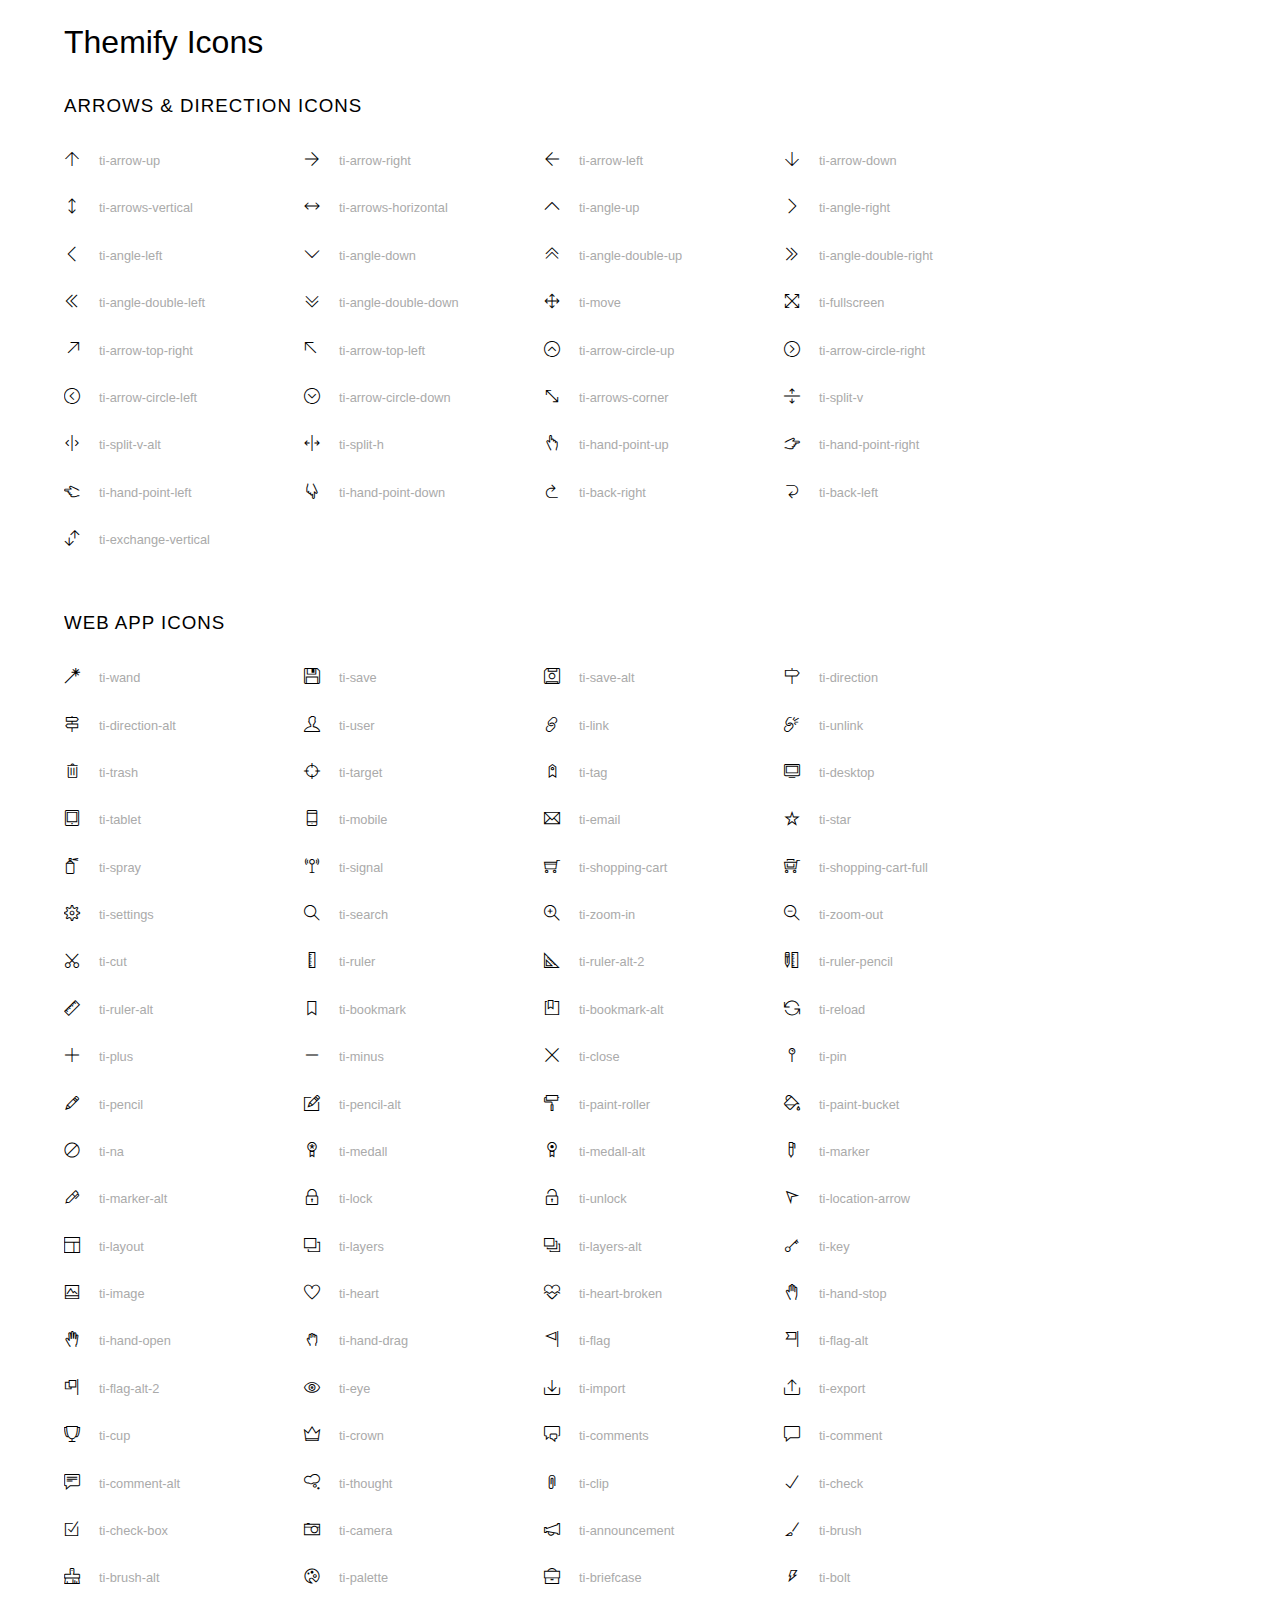
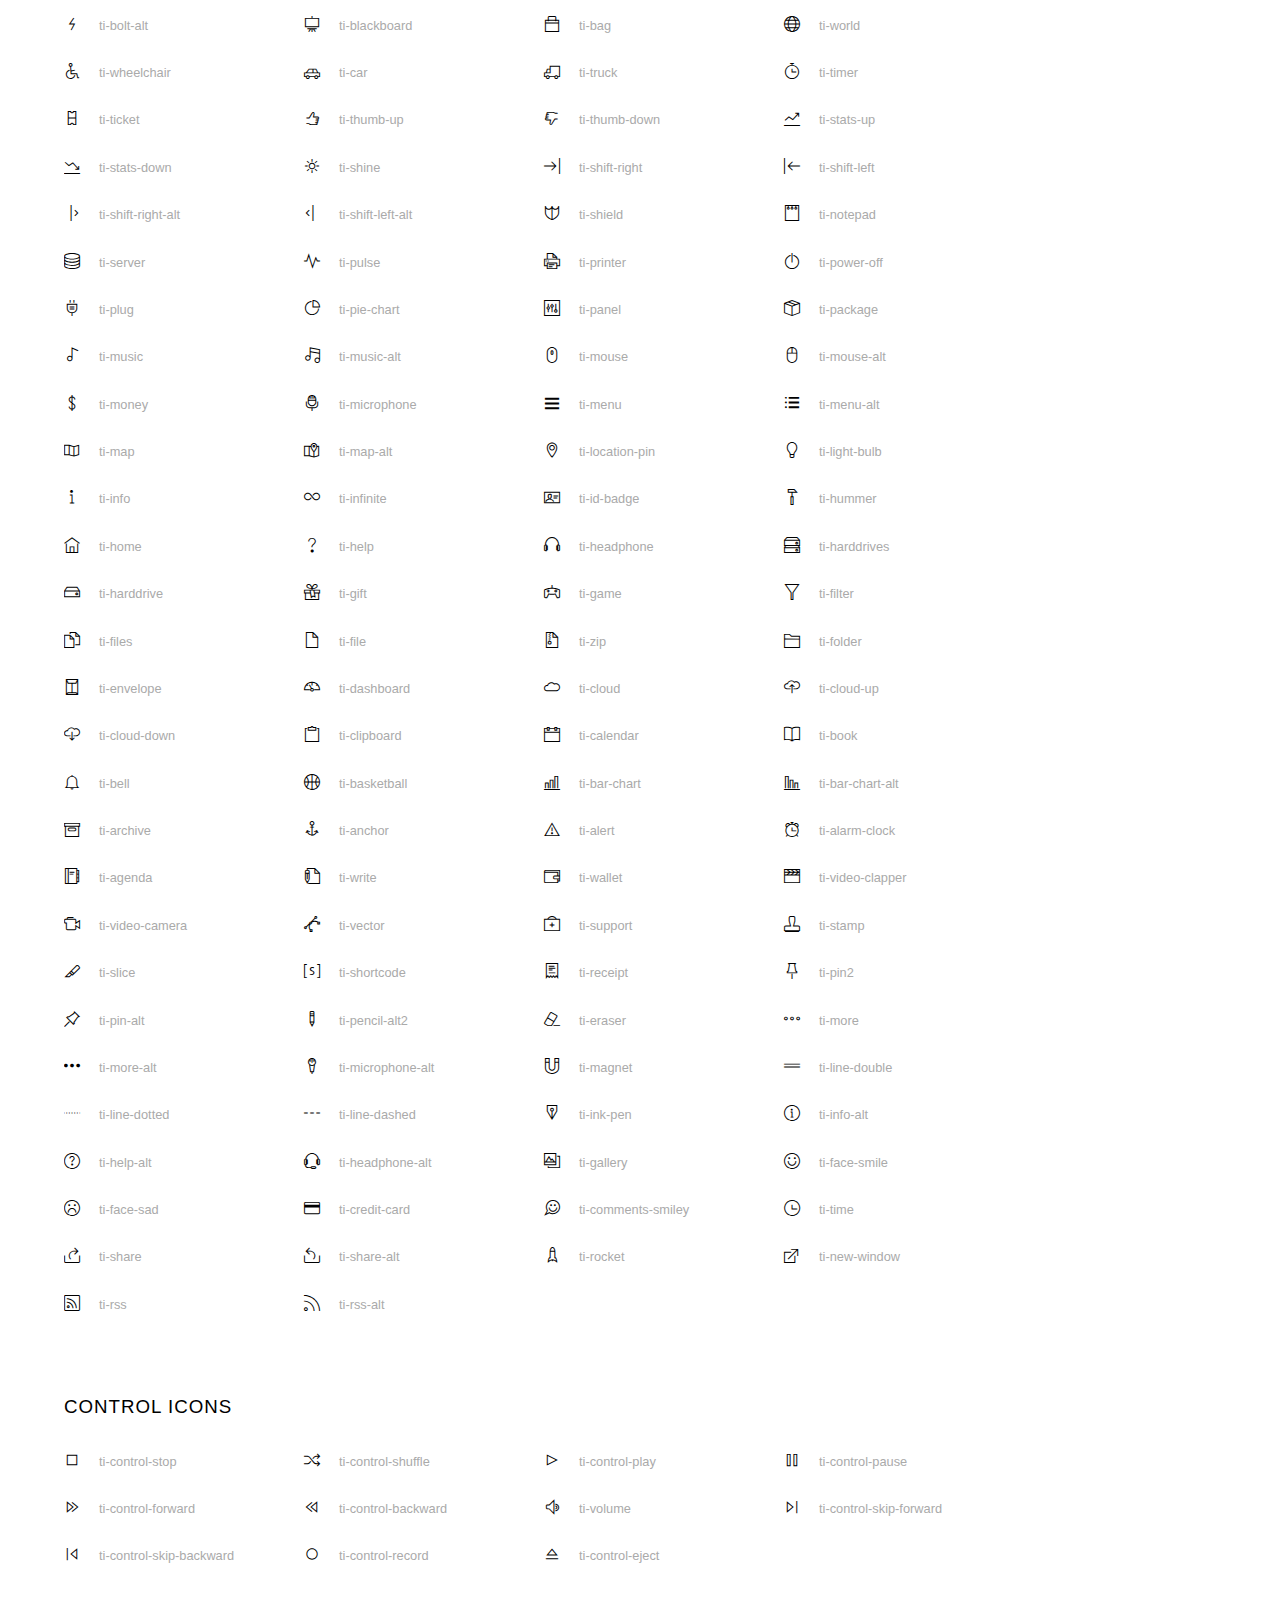
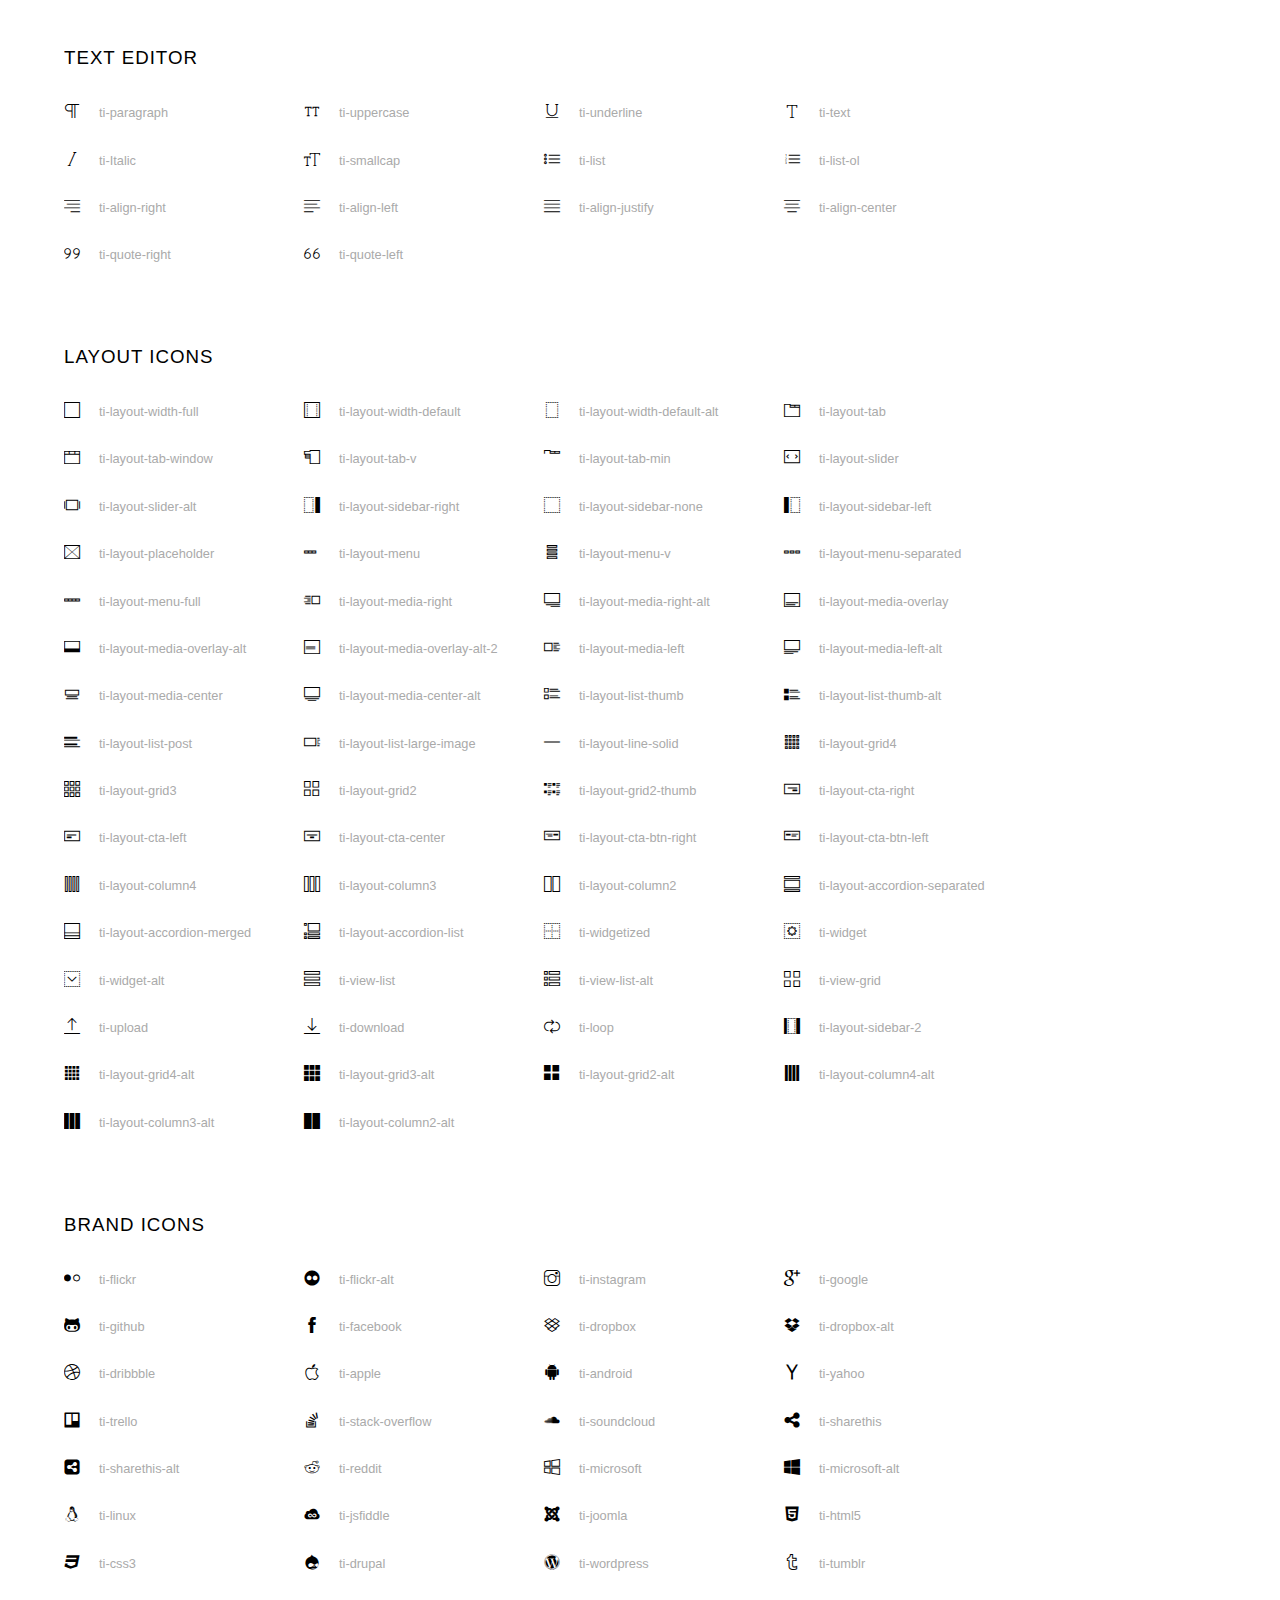
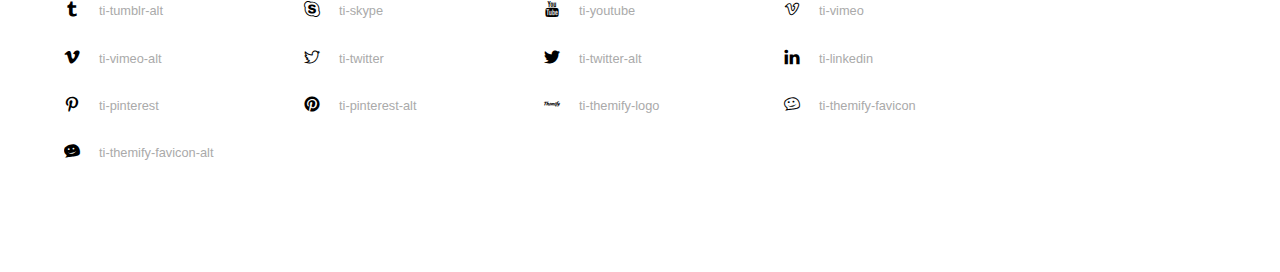
<file: Lab01/assets/themify-icons/index.html>
<!doctype html>
<html>
<head>
	<meta charset="utf-8">
	<title>Themify Icon Font</title>
	<meta name="viewport" content="width=device-width">
	<link rel="stylesheet" href="demo-files/demo.css">
	<link rel="stylesheet" href="themify-icons.css">
	<!--[if lt IE 8]><!-->
	<link rel="stylesheet" href="ie7/ie7.css">
	<!--<![endif]-->
</head>
<body>
	<h1>Themify Icons</h1>

	<div class="icon-section">

		<div class="icon-section">
			<h3>Arrows &amp; Direction Icons </h3>

			<div class="icon-container">
				<span class="ti-arrow-up"></span><span class="icon-name"> ti-arrow-up</span>
			</div>
			<div class="icon-container">
				<span class="ti-arrow-right"></span><span class="icon-name"> ti-arrow-right</span>
			</div>
			<div class="icon-container">
				<span class="ti-arrow-left"></span><span class="icon-name"> ti-arrow-left</span>
			</div>
			<div class="icon-container">
				<span class="ti-arrow-down"></span><span class="icon-name"> ti-arrow-down</span>
			</div>
			<div class="icon-container">
				<span class="ti-arrows-vertical"></span><span class="icon-name"> ti-arrows-vertical</span>
			</div>
			<div class="icon-container">
				<span class="ti-arrows-horizontal"></span><span class="icon-name"> ti-arrows-horizontal</span>
			</div>
			<div class="icon-container">
				<span class="ti-angle-up"></span><span class="icon-name"> ti-angle-up</span>
			</div>
			<div class="icon-container">
				<span class="ti-angle-right"></span><span class="icon-name"> ti-angle-right</span>
			</div>
			<div class="icon-container">
				<span class="ti-angle-left"></span><span class="icon-name"> ti-angle-left</span>
			</div>
			<div class="icon-container">
				<span class="ti-angle-down"></span><span class="icon-name"> ti-angle-down</span>
			</div>	
			<div class="icon-container">
				<span class="ti-angle-double-up"></span><span class="icon-name"> ti-angle-double-up</span>
			</div>
			<div class="icon-container">
				<span class="ti-angle-double-right"></span><span class="icon-name"> ti-angle-double-right</span>
			</div>
			<div class="icon-container">
				<span class="ti-angle-double-left"></span><span class="icon-name"> ti-angle-double-left</span>
			</div>
			<div class="icon-container">
				<span class="ti-angle-double-down"></span><span class="icon-name"> ti-angle-double-down</span>
			</div>					
			<div class="icon-container">
				<span class="ti-move"></span><span class="icon-name"> ti-move</span>
			</div>
			<div class="icon-container">
				<span class="ti-fullscreen"></span><span class="icon-name"> ti-fullscreen</span>
			</div>
			<div class="icon-container">
				<span class="ti-arrow-top-right"></span><span class="icon-name"> ti-arrow-top-right</span>
			</div>
			<div class="icon-container">
				<span class="ti-arrow-top-left"></span><span class="icon-name"> ti-arrow-top-left</span>
			</div>
			<div class="icon-container">
				<span class="ti-arrow-circle-up"></span><span class="icon-name"> ti-arrow-circle-up</span>
			</div>
			<div class="icon-container">
				<span class="ti-arrow-circle-right"></span><span class="icon-name"> ti-arrow-circle-right</span>
			</div>
			<div class="icon-container">
				<span class="ti-arrow-circle-left"></span><span class="icon-name"> ti-arrow-circle-left</span>
			</div>
			<div class="icon-container">
				<span class="ti-arrow-circle-down"></span><span class="icon-name"> ti-arrow-circle-down</span>
			</div>
			<div class="icon-container">
				<span class="ti-arrows-corner"></span><span class="icon-name"> ti-arrows-corner</span>
			</div>
			<div class="icon-container">
				<span class="ti-split-v"></span><span class="icon-name"> ti-split-v</span>
			</div>

			<div class="icon-container">
				<span class="ti-split-v-alt"></span><span class="icon-name"> ti-split-v-alt</span>
			</div>
			<div class="icon-container">
				<span class="ti-split-h"></span><span class="icon-name"> ti-split-h</span>
			</div>
			<div class="icon-container">
				<span class="ti-hand-point-up"></span><span class="icon-name"> ti-hand-point-up</span>
			</div>
			<div class="icon-container">
				<span class="ti-hand-point-right"></span><span class="icon-name"> ti-hand-point-right</span>
			</div>
			<div class="icon-container">
				<span class="ti-hand-point-left"></span><span class="icon-name"> ti-hand-point-left</span>
			</div>
			<div class="icon-container">
				<span class="ti-hand-point-down"></span><span class="icon-name"> ti-hand-point-down</span>
			</div>
			<div class="icon-container">
				<span class="ti-back-right"></span><span class="icon-name"> ti-back-right</span>
			</div>
			<div class="icon-container">
				<span class="ti-back-left"></span><span class="icon-name"> ti-back-left</span>
			</div>
			<div class="icon-container">
				<span class="ti-exchange-vertical"></span><span class="icon-name"> ti-exchange-vertical</span>
			</div>

		</div> <!-- Arrows Icons -->



		<h3>Web App Icons</h3>
		
		<div class="icon-section">

			<div class="icon-container">
				<span class="ti-wand"></span><span class="icon-name"> ti-wand</span>
			</div>
			<div class="icon-container">
				<span class="ti-save"></span><span class="icon-name"> ti-save</span>
			</div>
			<div class="icon-container">
				<span class="ti-save-alt"></span><span class="icon-name"> ti-save-alt</span>
			</div>

			<div class="icon-container">
				<span class="ti-direction"></span><span class="icon-name"> ti-direction</span>
			</div>
			<div class="icon-container">
				<span class="ti-direction-alt"></span><span class="icon-name"> ti-direction-alt</span>
			</div>
			<div class="icon-container">
				<span class="ti-user"></span><span class="icon-name"> ti-user</span>
			</div>
			<div class="icon-container">
				<span class="ti-link"></span><span class="icon-name"> ti-link</span>
			</div>
			<div class="icon-container">
				<span class="ti-unlink"></span><span class="icon-name"> ti-unlink</span>
			</div>
			<div class="icon-container">
				<span class="ti-trash"></span><span class="icon-name"> ti-trash</span>
			</div>
			<div class="icon-container">
				<span class="ti-target"></span><span class="icon-name"> ti-target</span>
			</div>
			<div class="icon-container">
				<span class="ti-tag"></span><span class="icon-name"> ti-tag</span>
			</div>
			<div class="icon-container">
				<span class="ti-desktop"></span><span class="icon-name"> ti-desktop</span>
			</div>
			<div class="icon-container">
				<span class="ti-tablet"></span><span class="icon-name"> ti-tablet</span>
			</div>
			<div class="icon-container">
				<span class="ti-mobile"></span><span class="icon-name"> ti-mobile</span>
			</div>
			<div class="icon-container">
				<span class="ti-email"></span><span class="icon-name"> ti-email</span>
			</div>	
			<div class="icon-container">
				<span class="ti-star"></span><span class="icon-name"> ti-star</span>
			</div>
			<div class="icon-container">
				<span class="ti-spray"></span><span class="icon-name"> ti-spray</span>
			</div>
			<div class="icon-container">
				<span class="ti-signal"></span><span class="icon-name"> ti-signal</span>
			</div>
			<div class="icon-container">
				<span class="ti-shopping-cart"></span><span class="icon-name"> ti-shopping-cart</span>
			</div>
			<div class="icon-container">
				<span class="ti-shopping-cart-full"></span><span class="icon-name"> ti-shopping-cart-full</span>
			</div>
			<div class="icon-container">
				<span class="ti-settings"></span><span class="icon-name"> ti-settings</span>
			</div>
			<div class="icon-container">
				<span class="ti-search"></span><span class="icon-name"> ti-search</span>
			</div>
			<div class="icon-container">
				<span class="ti-zoom-in"></span><span class="icon-name"> ti-zoom-in</span>
			</div>
			<div class="icon-container">
				<span class="ti-zoom-out"></span><span class="icon-name"> ti-zoom-out</span>
			</div>
			<div class="icon-container">
				<span class="ti-cut"></span><span class="icon-name"> ti-cut</span>
			</div>
			<div class="icon-container">
				<span class="ti-ruler"></span><span class="icon-name"> ti-ruler</span>
			</div>
			<div class="icon-container">
				<span class="ti-ruler-alt-2"></span><span class="icon-name"> ti-ruler-alt-2</span>
			</div>			
			<div class="icon-container">
				<span class="ti-ruler-pencil"></span><span class="icon-name"> ti-ruler-pencil</span>
			</div>
			<div class="icon-container">
				<span class="ti-ruler-alt"></span><span class="icon-name"> ti-ruler-alt</span>
			</div>
			<div class="icon-container">
				<span class="ti-bookmark"></span><span class="icon-name"> ti-bookmark</span>
			</div>
			<div class="icon-container">
				<span class="ti-bookmark-alt"></span><span class="icon-name"> ti-bookmark-alt</span>
			</div>
			<div class="icon-container">
				<span class="ti-reload"></span><span class="icon-name"> ti-reload</span>
			</div>
			<div class="icon-container">
				<span class="ti-plus"></span><span class="icon-name"> ti-plus</span>
			</div>
			<div class="icon-container">
				<span class="ti-minus"></span><span class="icon-name"> ti-minus</span>
			</div>
			<div class="icon-container">
				<span class="ti-close"></span><span class="icon-name"> ti-close</span>
			</div>			
			<div class="icon-container">
				<span class="ti-pin"></span><span class="icon-name"> ti-pin</span>
			</div>
			<div class="icon-container">
				<span class="ti-pencil"></span><span class="icon-name"> ti-pencil</span>
			</div>
					
		  	<div class="icon-container">
				<span class="ti-pencil-alt"></span><span class="icon-name"> ti-pencil-alt</span>
			</div>
			<div class="icon-container">
				<span class="ti-paint-roller"></span><span class="icon-name"> ti-paint-roller</span>
			</div>
			<div class="icon-container">
				<span class="ti-paint-bucket"></span><span class="icon-name"> ti-paint-bucket</span>
			</div>
			<div class="icon-container">
				<span class="ti-na"></span><span class="icon-name"> ti-na</span>
			</div>
			<div class="icon-container">
				<span class="ti-medall"></span><span class="icon-name"> ti-medall</span>
			</div>
			<div class="icon-container">
				<span class="ti-medall-alt"></span><span class="icon-name"> ti-medall-alt</span>
			</div>
			<div class="icon-container">
				<span class="ti-marker"></span><span class="icon-name"> ti-marker</span>
			</div>
			<div class="icon-container">
				<span class="ti-marker-alt"></span><span class="icon-name"> ti-marker-alt</span>
			</div>

			<div class="icon-container">
				<span class="ti-lock"></span><span class="icon-name"> ti-lock</span>
			</div>
			<div class="icon-container">
				<span class="ti-unlock"></span><span class="icon-name"> ti-unlock</span>
			</div>
			<div class="icon-container">
				<span class="ti-location-arrow"></span><span class="icon-name"> ti-location-arrow</span>
			</div>
			<div class="icon-container">
				<span class="ti-layout"></span><span class="icon-name"> ti-layout</span>
			</div>
			<div class="icon-container">
				<span class="ti-layers"></span><span class="icon-name"> ti-layers</span>
			</div>
			<div class="icon-container">
				<span class="ti-layers-alt"></span><span class="icon-name"> ti-layers-alt</span>
			</div>
			<div class="icon-container">
				<span class="ti-key"></span><span class="icon-name"> ti-key</span>
			</div>
			<div class="icon-container">
				<span class="ti-image"></span><span class="icon-name"> ti-image</span>
			</div>
			<div class="icon-container">
				<span class="ti-heart"></span><span class="icon-name"> ti-heart</span>
			</div>
			<div class="icon-container">
				<span class="ti-heart-broken"></span><span class="icon-name"> ti-heart-broken</span>
			</div>
			<div class="icon-container">
				<span class="ti-hand-stop"></span><span class="icon-name"> ti-hand-stop</span>
			</div>
			<div class="icon-container">
				<span class="ti-hand-open"></span><span class="icon-name"> ti-hand-open</span>
			</div>
			<div class="icon-container">
				<span class="ti-hand-drag"></span><span class="icon-name"> ti-hand-drag</span>
			</div>
			<div class="icon-container">
				<span class="ti-flag"></span><span class="icon-name"> ti-flag</span>
			</div>
			<div class="icon-container">
				<span class="ti-flag-alt"></span><span class="icon-name"> ti-flag-alt</span>
			</div>
			<div class="icon-container">
				<span class="ti-flag-alt-2"></span><span class="icon-name"> ti-flag-alt-2</span>
			</div>
			<div class="icon-container">
				<span class="ti-eye"></span><span class="icon-name"> ti-eye</span>
			</div>
			<div class="icon-container">
				<span class="ti-import"></span><span class="icon-name"> ti-import</span>
			</div>			
			<div class="icon-container">
				<span class="ti-export"></span><span class="icon-name"> ti-export</span>
			</div>
			<div class="icon-container">
				<span class="ti-cup"></span><span class="icon-name"> ti-cup</span>
			</div>
			<div class="icon-container">
				<span class="ti-crown"></span><span class="icon-name"> ti-crown</span>
			</div>
			<div class="icon-container">
				<span class="ti-comments"></span><span class="icon-name"> ti-comments</span>
			</div>
			<div class="icon-container">
				<span class="ti-comment"></span><span class="icon-name"> ti-comment</span>
			</div>
			<div class="icon-container">
				<span class="ti-comment-alt"></span><span class="icon-name"> ti-comment-alt</span>
			</div>
			<div class="icon-container">
				<span class="ti-thought"></span><span class="icon-name"> ti-thought</span>
			</div>			
			<div class="icon-container">
				<span class="ti-clip"></span><span class="icon-name"> ti-clip</span>
			</div>

			<div class="icon-container">
				<span class="ti-check"></span><span class="icon-name"> ti-check</span>
			</div>
			<div class="icon-container">
				<span class="ti-check-box"></span><span class="icon-name"> ti-check-box</span>
			</div>
			<div class="icon-container">
				<span class="ti-camera"></span><span class="icon-name"> ti-camera</span>
			</div>
			<div class="icon-container">
				<span class="ti-announcement"></span><span class="icon-name"> ti-announcement</span>
			</div>
			<div class="icon-container">
				<span class="ti-brush"></span><span class="icon-name"> ti-brush</span>
			</div>
			<div class="icon-container">
				<span class="ti-brush-alt"></span><span class="icon-name"> ti-brush-alt</span>
			</div>
			<div class="icon-container">
				<span class="ti-palette"></span><span class="icon-name"> ti-palette</span>
			</div>			
			<div class="icon-container">
				<span class="ti-briefcase"></span><span class="icon-name"> ti-briefcase</span>
			</div>
			<div class="icon-container">
				<span class="ti-bolt"></span><span class="icon-name"> ti-bolt</span>
			</div>
			<div class="icon-container">
				<span class="ti-bolt-alt"></span><span class="icon-name"> ti-bolt-alt</span>
			</div>
			<div class="icon-container">
				<span class="ti-blackboard"></span><span class="icon-name"> ti-blackboard</span>
			</div>
			<div class="icon-container">
				<span class="ti-bag"></span><span class="icon-name"> ti-bag</span>
			</div>
			<div class="icon-container">
				<span class="ti-world"></span><span class="icon-name"> ti-world</span>
			</div>
			<div class="icon-container">
				<span class="ti-wheelchair"></span><span class="icon-name"> ti-wheelchair</span>
			</div>
			<div class="icon-container">
				<span class="ti-car"></span><span class="icon-name"> ti-car</span>
			</div>
			<div class="icon-container">
				<span class="ti-truck"></span><span class="icon-name"> ti-truck</span>
			</div>
			<div class="icon-container">
				<span class="ti-timer"></span><span class="icon-name"> ti-timer</span>
			</div>
			<div class="icon-container">
				<span class="ti-ticket"></span><span class="icon-name"> ti-ticket</span>
			</div>
			<div class="icon-container">
				<span class="ti-thumb-up"></span><span class="icon-name"> ti-thumb-up</span>
			</div>
			<div class="icon-container">
				<span class="ti-thumb-down"></span><span class="icon-name"> ti-thumb-down</span>
			</div>

			<div class="icon-container">
				<span class="ti-stats-up"></span><span class="icon-name"> ti-stats-up</span>
			</div>
			<div class="icon-container">
				<span class="ti-stats-down"></span><span class="icon-name"> ti-stats-down</span>
			</div>
			<div class="icon-container">
				<span class="ti-shine"></span><span class="icon-name"> ti-shine</span>
			</div>
			<div class="icon-container">
				<span class="ti-shift-right"></span><span class="icon-name"> ti-shift-right</span>
			</div>
			<div class="icon-container">
				<span class="ti-shift-left"></span><span class="icon-name"> ti-shift-left</span>
			</div>

			<div class="icon-container">
				<span class="ti-shift-right-alt"></span><span class="icon-name"> ti-shift-right-alt</span>
			</div>
			<div class="icon-container">
				<span class="ti-shift-left-alt"></span><span class="icon-name"> ti-shift-left-alt</span>
			</div>
			<div class="icon-container">
				<span class="ti-shield"></span><span class="icon-name"> ti-shield</span>
			</div>
			<div class="icon-container">
				<span class="ti-notepad"></span><span class="icon-name"> ti-notepad</span>
			</div>
			<div class="icon-container">
				<span class="ti-server"></span><span class="icon-name"> ti-server</span>
			</div>

			<div class="icon-container">
				<span class="ti-pulse"></span><span class="icon-name"> ti-pulse</span>
			</div>
			<div class="icon-container">
				<span class="ti-printer"></span><span class="icon-name"> ti-printer</span>
			</div>
			<div class="icon-container">
				<span class="ti-power-off"></span><span class="icon-name"> ti-power-off</span>
			</div>
			<div class="icon-container">
				<span class="ti-plug"></span><span class="icon-name"> ti-plug</span>
			</div>
			<div class="icon-container">
				<span class="ti-pie-chart"></span><span class="icon-name"> ti-pie-chart</span>
			</div>

			<div class="icon-container">
				<span class="ti-panel"></span><span class="icon-name"> ti-panel</span>
			</div>
			<div class="icon-container">
				<span class="ti-package"></span><span class="icon-name"> ti-package</span>
			</div>
			<div class="icon-container">
				<span class="ti-music"></span><span class="icon-name"> ti-music</span>
			</div>
			<div class="icon-container">
				<span class="ti-music-alt"></span><span class="icon-name"> ti-music-alt</span>
			</div>
			<div class="icon-container">
				<span class="ti-mouse"></span><span class="icon-name"> ti-mouse</span>
			</div>
			<div class="icon-container">
				<span class="ti-mouse-alt"></span><span class="icon-name"> ti-mouse-alt</span>
			</div>
			<div class="icon-container">
				<span class="ti-money"></span><span class="icon-name"> ti-money</span>
			</div>
			<div class="icon-container">
				<span class="ti-microphone"></span><span class="icon-name"> ti-microphone</span>
			</div>
			<div class="icon-container">
				<span class="ti-menu"></span><span class="icon-name"> ti-menu</span>
			</div>
			<div class="icon-container">
				<span class="ti-menu-alt"></span><span class="icon-name"> ti-menu-alt</span>
			</div>
			<div class="icon-container">
				<span class="ti-map"></span><span class="icon-name"> ti-map</span>
			</div>
			<div class="icon-container">
				<span class="ti-map-alt"></span><span class="icon-name"> ti-map-alt</span>
			</div>

			<div class="icon-container">
				<span class="ti-location-pin"></span><span class="icon-name"> ti-location-pin</span>
			</div>

			<div class="icon-container">
				<span class="ti-light-bulb"></span><span class="icon-name"> ti-light-bulb</span>
			</div>
			<div class="icon-container">
				<span class="ti-info"></span><span class="icon-name"> ti-info</span>
			</div>
			<div class="icon-container">
				<span class="ti-infinite"></span><span class="icon-name"> ti-infinite</span>
			</div>
			<div class="icon-container">
				<span class="ti-id-badge"></span><span class="icon-name"> ti-id-badge</span>
			</div>
			<div class="icon-container">
				<span class="ti-hummer"></span><span class="icon-name"> ti-hummer</span>
			</div>
			<div class="icon-container">
				<span class="ti-home"></span><span class="icon-name"> ti-home</span>
			</div>
			<div class="icon-container">
				<span class="ti-help"></span><span class="icon-name"> ti-help</span>
			</div>
			<div class="icon-container">
				<span class="ti-headphone"></span><span class="icon-name"> ti-headphone</span>
			</div>
			<div class="icon-container">
				<span class="ti-harddrives"></span><span class="icon-name"> ti-harddrives</span>
			</div>
			<div class="icon-container">
				<span class="ti-harddrive"></span><span class="icon-name"> ti-harddrive</span>
			</div>
			<div class="icon-container">
				<span class="ti-gift"></span><span class="icon-name"> ti-gift</span>
			</div>
			<div class="icon-container">
				<span class="ti-game"></span><span class="icon-name"> ti-game</span>
			</div>
			<div class="icon-container">
				<span class="ti-filter"></span><span class="icon-name"> ti-filter</span>
			</div>
			<div class="icon-container">
				<span class="ti-files"></span><span class="icon-name"> ti-files</span>
			</div>
			<div class="icon-container">
				<span class="ti-file"></span><span class="icon-name"> ti-file</span>
			</div>
			<div class="icon-container">
				<span class="ti-zip"></span><span class="icon-name"> ti-zip</span>
			</div>
			<div class="icon-container">
				<span class="ti-folder"></span><span class="icon-name"> ti-folder</span>
			</div>			
			<div class="icon-container">
				<span class="ti-envelope"></span><span class="icon-name"> ti-envelope</span>
			</div>


			<div class="icon-container">
				<span class="ti-dashboard"></span><span class="icon-name"> ti-dashboard</span>
			</div>
			<div class="icon-container">
				<span class="ti-cloud"></span><span class="icon-name"> ti-cloud</span>
			</div>
			<div class="icon-container">
				<span class="ti-cloud-up"></span><span class="icon-name"> ti-cloud-up</span>
			</div>
			<div class="icon-container">
				<span class="ti-cloud-down"></span><span class="icon-name"> ti-cloud-down</span>
			</div>
			<div class="icon-container">
				<span class="ti-clipboard"></span><span class="icon-name"> ti-clipboard</span>
			</div>
			<div class="icon-container">
				<span class="ti-calendar"></span><span class="icon-name"> ti-calendar</span>
			</div>
			<div class="icon-container">
				<span class="ti-book"></span><span class="icon-name"> ti-book</span>
			</div>
			<div class="icon-container">
				<span class="ti-bell"></span><span class="icon-name"> ti-bell</span>
			</div>
			<div class="icon-container">
				<span class="ti-basketball"></span><span class="icon-name"> ti-basketball</span>
			</div>
			<div class="icon-container">
				<span class="ti-bar-chart"></span><span class="icon-name"> ti-bar-chart</span>
			</div>
			<div class="icon-container">
				<span class="ti-bar-chart-alt"></span><span class="icon-name"> ti-bar-chart-alt</span>
			</div>


			<div class="icon-container">
				<span class="ti-archive"></span><span class="icon-name"> ti-archive</span>
			</div>
			<div class="icon-container">
				<span class="ti-anchor"></span><span class="icon-name"> ti-anchor</span>
			</div>

			<div class="icon-container">
				<span class="ti-alert"></span><span class="icon-name"> ti-alert</span>
			</div>
			<div class="icon-container">
				<span class="ti-alarm-clock"></span><span class="icon-name"> ti-alarm-clock</span>
			</div>
			<div class="icon-container">
				<span class="ti-agenda"></span><span class="icon-name"> ti-agenda</span>
			</div>
			<div class="icon-container">
				<span class="ti-write"></span><span class="icon-name"> ti-write</span>
			</div>

			<div class="icon-container">
				<span class="ti-wallet"></span><span class="icon-name"> ti-wallet</span>
			</div>
			<div class="icon-container">
				<span class="ti-video-clapper"></span><span class="icon-name"> ti-video-clapper</span>
			</div>
			<div class="icon-container">
				<span class="ti-video-camera"></span><span class="icon-name"> ti-video-camera</span>
			</div>
			<div class="icon-container">
				<span class="ti-vector"></span><span class="icon-name"> ti-vector</span>
			</div>

			<div class="icon-container">
				<span class="ti-support"></span><span class="icon-name"> ti-support</span>
			</div>
			<div class="icon-container">
				<span class="ti-stamp"></span><span class="icon-name"> ti-stamp</span>
			</div>
			<div class="icon-container">
				<span class="ti-slice"></span><span class="icon-name"> ti-slice</span>
			</div>
			<div class="icon-container">
				<span class="ti-shortcode"></span><span class="icon-name"> ti-shortcode</span>
			</div>
			<div class="icon-container">
				<span class="ti-receipt"></span><span class="icon-name"> ti-receipt</span>
			</div>
			<div class="icon-container">
				<span class="ti-pin2"></span><span class="icon-name"> ti-pin2</span>
			</div>
			<div class="icon-container">
				<span class="ti-pin-alt"></span><span class="icon-name"> ti-pin-alt</span>
			</div>
			<div class="icon-container">
				<span class="ti-pencil-alt2"></span><span class="icon-name"> ti-pencil-alt2</span>
			</div>
			<div class="icon-container">
				<span class="ti-eraser"></span><span class="icon-name"> ti-eraser</span>
			</div>			
			<div class="icon-container">
				<span class="ti-more"></span><span class="icon-name"> ti-more</span>
			</div>
			<div class="icon-container">
				<span class="ti-more-alt"></span><span class="icon-name"> ti-more-alt</span>
			</div>
			<div class="icon-container">
				<span class="ti-microphone-alt"></span><span class="icon-name"> ti-microphone-alt</span>
			</div>
			<div class="icon-container">
				<span class="ti-magnet"></span><span class="icon-name"> ti-magnet</span>
			</div>
			<div class="icon-container">
				<span class="ti-line-double"></span><span class="icon-name"> ti-line-double</span>
			</div>
			<div class="icon-container">
				<span class="ti-line-dotted"></span><span class="icon-name"> ti-line-dotted</span>
			</div>
			<div class="icon-container">
				<span class="ti-line-dashed"></span><span class="icon-name"> ti-line-dashed</span>
			</div>

			<div class="icon-container">
				<span class="ti-ink-pen"></span><span class="icon-name"> ti-ink-pen</span>
			</div>
			<div class="icon-container">
				<span class="ti-info-alt"></span><span class="icon-name"> ti-info-alt</span>
			</div>
			<div class="icon-container">
				<span class="ti-help-alt"></span><span class="icon-name"> ti-help-alt</span>
			</div>
			<div class="icon-container">
				<span class="ti-headphone-alt"></span><span class="icon-name"> ti-headphone-alt</span>
			</div>

			<div class="icon-container">
				<span class="ti-gallery"></span><span class="icon-name"> ti-gallery</span>
			</div>
			<div class="icon-container">
				<span class="ti-face-smile"></span><span class="icon-name"> ti-face-smile</span>
			</div>
			<div class="icon-container">
				<span class="ti-face-sad"></span><span class="icon-name"> ti-face-sad</span>
			</div>
			<div class="icon-container">
				<span class="ti-credit-card"></span><span class="icon-name"> ti-credit-card</span>
			</div>
			<div class="icon-container">
				<span class="ti-comments-smiley"></span><span class="icon-name"> ti-comments-smiley</span>
			</div>
			<div class="icon-container">
				<span class="ti-time"></span><span class="icon-name"> ti-time</span>
			</div>
			<div class="icon-container">
				<span class="ti-share"></span><span class="icon-name"> ti-share</span>
			</div>
			<div class="icon-container">
				<span class="ti-share-alt"></span><span class="icon-name"> ti-share-alt</span>
			</div>
			<div class="icon-container">
				<span class="ti-rocket"></span><span class="icon-name"> ti-rocket</span>
			</div>

			<div class="icon-container">
				<span class="ti-new-window"></span><span class="icon-name"> ti-new-window</span>
			</div>

			<div class="icon-container">
				<span class="ti-rss"></span><span class="icon-name"> ti-rss</span>
			</div>

			<div class="icon-container">
				<span class="ti-rss-alt"></span><span class="icon-name"> ti-rss-alt</span>
			</div>
			
		</div><!-- Web App Icons -->


		<div class="icon-section">
			<h3>Control Icons</h3>
			<div class="icon-container">
				<span class="ti-control-stop"></span><span class="icon-name"> ti-control-stop</span>
			</div>
			<div class="icon-container">
				<span class="ti-control-shuffle"></span><span class="icon-name"> ti-control-shuffle</span>
			</div>
			<div class="icon-container">
				<span class="ti-control-play"></span><span class="icon-name"> ti-control-play</span>
			</div>
			<div class="icon-container">
				<span class="ti-control-pause"></span><span class="icon-name"> ti-control-pause</span>
			</div>
			<div class="icon-container">
				<span class="ti-control-forward"></span><span class="icon-name"> ti-control-forward</span>
			</div>
			<div class="icon-container">
				<span class="ti-control-backward"></span><span class="icon-name"> ti-control-backward</span>
			</div>	
			<div class="icon-container">
				<span class="ti-volume"></span><span class="icon-name"> ti-volume</span>
			</div>
			<div class="icon-container">
				<span class="ti-control-skip-forward"></span><span class="icon-name"> ti-control-skip-forward</span>
			</div>
			<div class="icon-container">
				<span class="ti-control-skip-backward"></span><span class="icon-name"> ti-control-skip-backward</span>
			</div>
			<div class="icon-container">
				<span class="ti-control-record"></span><span class="icon-name"> ti-control-record</span>
			</div>
			<div class="icon-container">
				<span class="ti-control-eject"></span><span class="icon-name"> ti-control-eject</span>
			</div>			
		</div> <!-- Control Icons -->


		<div class="icon-section">
			<h3>Text Editor</h3>

			<div class="icon-container">
				<span class="ti-paragraph"></span><span class="icon-name"> ti-paragraph</span>
			</div>
			<div class="icon-container">
				<span class="ti-uppercase"></span><span class="icon-name"> ti-uppercase</span>
			</div>

			<div class="icon-container">
				<span class="ti-underline"></span><span class="icon-name"> ti-underline</span>
			</div>
			<div class="icon-container">
				<span class="ti-text"></span><span class="icon-name"> ti-text</span>
			</div>
			<div class="icon-container">
				<span class="ti-Italic"></span><span class="icon-name"> ti-Italic</span>
			</div>
			<div class="icon-container">
				<span class="ti-smallcap"></span><span class="icon-name"> ti-smallcap</span>
			</div>
			<div class="icon-container">
				<span class="ti-list"></span><span class="icon-name"> ti-list</span>
			</div>
			<div class="icon-container">
				<span class="ti-list-ol"></span><span class="icon-name"> ti-list-ol</span>
			</div>
			<div class="icon-container">
				<span class="ti-align-right"></span><span class="icon-name"> ti-align-right</span>
			</div>
			<div class="icon-container">
				<span class="ti-align-left"></span><span class="icon-name"> ti-align-left</span>
			</div>
			<div class="icon-container">
				<span class="ti-align-justify"></span><span class="icon-name"> ti-align-justify</span>
			</div>
			<div class="icon-container">
				<span class="ti-align-center"></span><span class="icon-name"> ti-align-center</span>
			</div>
			<div class="icon-container">
				<span class="ti-quote-right"></span><span class="icon-name"> ti-quote-right</span>
			</div>
			<div class="icon-container">
				<span class="ti-quote-left"></span><span class="icon-name"> ti-quote-left</span>
			</div>

		</div> <!-- Text Editor -->



		<div class="icon-section">
			<h3>Layout Icons</h3>
			<div class="icon-container">
				<span class="ti-layout-width-full"></span><span class="icon-name"> ti-layout-width-full</span>
			</div>
			<div class="icon-container">
				<span class="ti-layout-width-default"></span><span class="icon-name"> ti-layout-width-default</span>
			</div>
			<div class="icon-container">
				<span class="ti-layout-width-default-alt"></span><span class="icon-name"> ti-layout-width-default-alt</span>
			</div>
			<div class="icon-container">
				<span class="ti-layout-tab"></span><span class="icon-name"> ti-layout-tab</span>
			</div>
			<div class="icon-container">
				<span class="ti-layout-tab-window"></span><span class="icon-name"> ti-layout-tab-window</span>
			</div>
			<div class="icon-container">
				<span class="ti-layout-tab-v"></span><span class="icon-name"> ti-layout-tab-v</span>
			</div>
			<div class="icon-container">
				<span class="ti-layout-tab-min"></span><span class="icon-name"> ti-layout-tab-min</span>
			</div>
			<div class="icon-container">
				<span class="ti-layout-slider"></span><span class="icon-name"> ti-layout-slider</span>
			</div>
			<div class="icon-container">
				<span class="ti-layout-slider-alt"></span><span class="icon-name"> ti-layout-slider-alt</span>
			</div>
			<div class="icon-container">
				<span class="ti-layout-sidebar-right"></span><span class="icon-name"> ti-layout-sidebar-right</span>
			</div>
			<div class="icon-container">
				<span class="ti-layout-sidebar-none"></span><span class="icon-name"> ti-layout-sidebar-none</span>
			</div>
			<div class="icon-container">
				<span class="ti-layout-sidebar-left"></span><span class="icon-name"> ti-layout-sidebar-left</span>
			</div>
			<div class="icon-container">
				<span class="ti-layout-placeholder"></span><span class="icon-name"> ti-layout-placeholder</span>
			</div>
			<div class="icon-container">
				<span class="ti-layout-menu"></span><span class="icon-name"> ti-layout-menu</span>
			</div>
			<div class="icon-container">
				<span class="ti-layout-menu-v"></span><span class="icon-name"> ti-layout-menu-v</span>
			</div>
			<div class="icon-container">
				<span class="ti-layout-menu-separated"></span><span class="icon-name"> ti-layout-menu-separated</span>
			</div>
			<div class="icon-container">
				<span class="ti-layout-menu-full"></span><span class="icon-name"> ti-layout-menu-full</span>
			</div>
			<div class="icon-container">
				<span class="ti-layout-media-right"></span><span class="icon-name"> ti-layout-media-right</span>
			</div>
			<div class="icon-container">
				<span class="ti-layout-media-right-alt"></span><span class="icon-name"> ti-layout-media-right-alt</span>
			</div>
			<div class="icon-container">
				<span class="ti-layout-media-overlay"></span><span class="icon-name"> ti-layout-media-overlay</span>
			</div>
			<div class="icon-container">
				<span class="ti-layout-media-overlay-alt"></span><span class="icon-name"> ti-layout-media-overlay-alt</span>
			</div>
			<div class="icon-container">
				<span class="ti-layout-media-overlay-alt-2"></span><span class="icon-name"> ti-layout-media-overlay-alt-2</span>
			</div>
			<div class="icon-container">
				<span class="ti-layout-media-left"></span><span class="icon-name"> ti-layout-media-left</span>
			</div>
			<div class="icon-container">
				<span class="ti-layout-media-left-alt"></span><span class="icon-name"> ti-layout-media-left-alt</span>
			</div>
			<div class="icon-container">
				<span class="ti-layout-media-center"></span><span class="icon-name"> ti-layout-media-center</span>
			</div>
			<div class="icon-container">
				<span class="ti-layout-media-center-alt"></span><span class="icon-name"> ti-layout-media-center-alt</span>
			</div>
			<div class="icon-container">
				<span class="ti-layout-list-thumb"></span><span class="icon-name"> ti-layout-list-thumb</span>
			</div>
			<div class="icon-container">
				<span class="ti-layout-list-thumb-alt"></span><span class="icon-name"> ti-layout-list-thumb-alt</span>
			</div>
			<div class="icon-container">
				<span class="ti-layout-list-post"></span><span class="icon-name"> ti-layout-list-post</span>
			</div>
			<div class="icon-container">
				<span class="ti-layout-list-large-image"></span><span class="icon-name"> ti-layout-list-large-image</span>
			</div>
			<div class="icon-container">
				<span class="ti-layout-line-solid"></span><span class="icon-name"> ti-layout-line-solid</span>
			</div>
			<div class="icon-container">
				<span class="ti-layout-grid4"></span><span class="icon-name"> ti-layout-grid4</span>
			</div>
			<div class="icon-container">
				<span class="ti-layout-grid3"></span><span class="icon-name"> ti-layout-grid3</span>
			</div>
			<div class="icon-container">
				<span class="ti-layout-grid2"></span><span class="icon-name"> ti-layout-grid2</span>
			</div>
			<div class="icon-container">
				<span class="ti-layout-grid2-thumb"></span><span class="icon-name"> ti-layout-grid2-thumb</span>
			</div>
			<div class="icon-container">
				<span class="ti-layout-cta-right"></span><span class="icon-name"> ti-layout-cta-right</span>
			</div>
			<div class="icon-container">
				<span class="ti-layout-cta-left"></span><span class="icon-name"> ti-layout-cta-left</span>
			</div>
			<div class="icon-container">
				<span class="ti-layout-cta-center"></span><span class="icon-name"> ti-layout-cta-center</span>
			</div>
			<div class="icon-container">
				<span class="ti-layout-cta-btn-right"></span><span class="icon-name"> ti-layout-cta-btn-right</span>
			</div>
			<div class="icon-container">
				<span class="ti-layout-cta-btn-left"></span><span class="icon-name"> ti-layout-cta-btn-left</span>
			</div>
			<div class="icon-container">
				<span class="ti-layout-column4"></span><span class="icon-name"> ti-layout-column4</span>
			</div>
			<div class="icon-container">
				<span class="ti-layout-column3"></span><span class="icon-name"> ti-layout-column3</span>
			</div>
			<div class="icon-container">
				<span class="ti-layout-column2"></span><span class="icon-name"> ti-layout-column2</span>
			</div>
			<div class="icon-container">
				<span class="ti-layout-accordion-separated"></span><span class="icon-name"> ti-layout-accordion-separated</span>
			</div>
			<div class="icon-container">
				<span class="ti-layout-accordion-merged"></span><span class="icon-name"> ti-layout-accordion-merged</span>
			</div>
			<div class="icon-container">
				<span class="ti-layout-accordion-list"></span><span class="icon-name"> ti-layout-accordion-list</span>
			</div>
			<div class="icon-container">
				<span class="ti-widgetized"></span><span class="icon-name"> ti-widgetized</span>
			</div>
			<div class="icon-container">
				<span class="ti-widget"></span><span class="icon-name"> ti-widget</span>
			</div>
			<div class="icon-container">
				<span class="ti-widget-alt"></span><span class="icon-name"> ti-widget-alt</span>
			</div>
			<div class="icon-container">
				<span class="ti-view-list"></span><span class="icon-name"> ti-view-list</span>
			</div>
			<div class="icon-container">
				<span class="ti-view-list-alt"></span><span class="icon-name"> ti-view-list-alt</span>
			</div>
			<div class="icon-container">
				<span class="ti-view-grid"></span><span class="icon-name"> ti-view-grid</span>
			</div>
			<div class="icon-container">
				<span class="ti-upload"></span><span class="icon-name"> ti-upload</span>
			</div>
			<div class="icon-container">
				<span class="ti-download"></span><span class="icon-name"> ti-download</span>
			</div>	
			<div class="icon-container">
				<span class="ti-loop"></span><span class="icon-name"> ti-loop</span>
			</div>
			<div class="icon-container">
				<span class="ti-layout-sidebar-2"></span><span class="icon-name"> ti-layout-sidebar-2</span>
			</div>
			<div class="icon-container">
				<span class="ti-layout-grid4-alt"></span><span class="icon-name"> ti-layout-grid4-alt</span>
			</div>
			<div class="icon-container">
				<span class="ti-layout-grid3-alt"></span><span class="icon-name"> ti-layout-grid3-alt</span>
			</div>
			<div class="icon-container">
				<span class="ti-layout-grid2-alt"></span><span class="icon-name"> ti-layout-grid2-alt</span>
			</div>
			<div class="icon-container">
				<span class="ti-layout-column4-alt"></span><span class="icon-name"> ti-layout-column4-alt</span>
			</div>
			<div class="icon-container">
				<span class="ti-layout-column3-alt"></span><span class="icon-name"> ti-layout-column3-alt</span>
			</div>
			<div class="icon-container">
				<span class="ti-layout-column2-alt"></span><span class="icon-name"> ti-layout-column2-alt</span>
			</div>		


		</div> <!-- Layout Icons -->


		<div class="icon-section">
			<h3>Brand Icons</h3>

			<div class="icon-container">
				<span class="ti-flickr"></span><span class="icon-name"> ti-flickr</span>
			</div>
			<div class="icon-container">
				<span class="ti-flickr-alt"></span><span class="icon-name"> ti-flickr-alt</span>
			</div>			
			<div class="icon-container">
				<span class="ti-instagram"></span><span class="icon-name"> ti-instagram</span>
			</div>
			<div class="icon-container">
				<span class="ti-google"></span><span class="icon-name"> ti-google</span>
			</div>
			<div class="icon-container">
				<span class="ti-github"></span><span class="icon-name"> ti-github</span>
			</div>

			<div class="icon-container">
				<span class="ti-facebook"></span><span class="icon-name"> ti-facebook</span>
			</div>
			<div class="icon-container">
				<span class="ti-dropbox"></span><span class="icon-name"> ti-dropbox</span>
			</div>
			<div class="icon-container">
				<span class="ti-dropbox-alt"></span><span class="icon-name"> ti-dropbox-alt</span>
			</div>
			<div class="icon-container">
				<span class="ti-dribbble"></span><span class="icon-name"> ti-dribbble</span>
			</div>
			<div class="icon-container">
				<span class="ti-apple"></span><span class="icon-name"> ti-apple</span>
			</div>
			<div class="icon-container">
				<span class="ti-android"></span><span class="icon-name"> ti-android</span>
			</div>
			<div class="icon-container">
				<span class="ti-yahoo"></span><span class="icon-name"> ti-yahoo</span>
			</div>
			<div class="icon-container">
				<span class="ti-trello"></span><span class="icon-name"> ti-trello</span>
			</div>
			<div class="icon-container">
				<span class="ti-stack-overflow"></span><span class="icon-name"> ti-stack-overflow</span>
			</div>
			<div class="icon-container">
				<span class="ti-soundcloud"></span><span class="icon-name"> ti-soundcloud</span>
			</div>
			<div class="icon-container">
				<span class="ti-sharethis"></span><span class="icon-name"> ti-sharethis</span>
			</div>
			<div class="icon-container">
				<span class="ti-sharethis-alt"></span><span class="icon-name"> ti-sharethis-alt</span>
			</div>
			<div class="icon-container">
				<span class="ti-reddit"></span><span class="icon-name"> ti-reddit</span>
			</div>

			<div class="icon-container">
				<span class="ti-microsoft"></span><span class="icon-name"> ti-microsoft</span>
			</div>
			<div class="icon-container">
				<span class="ti-microsoft-alt"></span><span class="icon-name"> ti-microsoft-alt</span>
			</div>
			<div class="icon-container">
				<span class="ti-linux"></span><span class="icon-name"> ti-linux</span>
			</div>
			<div class="icon-container">
				<span class="ti-jsfiddle"></span><span class="icon-name"> ti-jsfiddle</span>
			</div>
			<div class="icon-container">
				<span class="ti-joomla"></span><span class="icon-name"> ti-joomla</span>
			</div>
			<div class="icon-container">
				<span class="ti-html5"></span><span class="icon-name"> ti-html5</span>
			</div>
			<div class="icon-container">
				<span class="ti-css3"></span><span class="icon-name"> ti-css3</span>
			</div>	
			<div class="icon-container">
				<span class="ti-drupal"></span><span class="icon-name"> ti-drupal</span>
			</div>
			<div class="icon-container">
				<span class="ti-wordpress"></span><span class="icon-name"> ti-wordpress</span>
			</div>		
			<div class="icon-container">
				<span class="ti-tumblr"></span><span class="icon-name"> ti-tumblr</span>
			</div>
			<div class="icon-container">
				<span class="ti-tumblr-alt"></span><span class="icon-name"> ti-tumblr-alt</span>
			</div>
			<div class="icon-container">
				<span class="ti-skype"></span><span class="icon-name"> ti-skype</span>
			</div>
			<div class="icon-container">
				<span class="ti-youtube"></span><span class="icon-name"> ti-youtube</span>
			</div>
			<div class="icon-container">
				<span class="ti-vimeo"></span><span class="icon-name"> ti-vimeo</span>
			</div>
			<div class="icon-container">
				<span class="ti-vimeo-alt"></span><span class="icon-name"> ti-vimeo-alt</span>
			</div>			
			<div class="icon-container">
				<span class="ti-twitter"></span><span class="icon-name"> ti-twitter</span>
			</div>
			<div class="icon-container">
				<span class="ti-twitter-alt"></span><span class="icon-name"> ti-twitter-alt</span>
			</div>
			<div class="icon-container">
				<span class="ti-linkedin"></span><span class="icon-name"> ti-linkedin</span>
			</div>
			<div class="icon-container">
				<span class="ti-pinterest"></span><span class="icon-name"> ti-pinterest</span>
			</div>

			<div class="icon-container">
				<span class="ti-pinterest-alt"></span><span class="icon-name"> ti-pinterest-alt</span>
			</div>
			<div class="icon-container">
				<span class="ti-themify-logo"></span><span class="icon-name"> ti-themify-logo</span>
			</div>
			<div class="icon-container">
				<span class="ti-themify-favicon"></span><span class="icon-name"> ti-themify-favicon</span>
			</div>
			<div class="icon-container">
				<span class="ti-themify-favicon-alt"></span><span class="icon-name"> ti-themify-favicon-alt</span>
			</div>

		</div> <!-- brand Icons -->

	</div>

</body>
</html>
</file>
<file: Lab01/assets/themify-icons/demo-files/demo.css>
body {
	font: normal 1em/1.5em Arial, Helvetica, sans-serif;
	max-width: 90%;
	margin: 30px auto 0;
}
h1, h3 {
	font-weight: normal;
}
h3 {
	font-size: 1.4;
	text-transform: uppercase;
	letter-spacing: 1px;
}

.icon-section {
	margin: 0 0 3em;
	clear: both;
	overflow: hidden;
}
.icon-container {
	width: 240px; 
	padding: .7em 0;
	float: left; 
	position: relative;
	text-align: left;
}
.icon-container [class^="ti-"], 
.icon-container [class*=" ti-"] {
	color: #000;
	position: absolute;
	margin-top: 3px;
	transition: .3s;
}
.icon-container:hover [class^="ti-"],
.icon-container:hover [class*=" ti-"] {
	font-size: 2.2em;
	margin-top: -5px;
}
.icon-container:hover .icon-name {
	color: #000;
}
.icon-name {
	color: #aaa;
	margin-left: 35px;
	font-size: .8em;
	transition: .3s;
}
.icon-container:hover .icon-name {
	margin-left: 45px;
}
</file>
<file: Lab01/assets/themify-icons/themify-icons.css>
@font-face {
	font-family: 'themify';
	src:url('fonts/themify.eot?-fvbane');
	src:url('fonts/themify.eot?#iefix-fvbane') format('embedded-opentype'),
		url('fonts/themify.woff?-fvbane') format('woff'),
		url('fonts/themify.ttf?-fvbane') format('truetype'),
		url('fonts/themify.svg?-fvbane#themify') format('svg');
	font-weight: normal;
	font-style: normal;
}

[class^="ti-"], [class*=" ti-"] {
	font-family: 'themify';
	speak: none;
	font-style: normal;
	font-weight: normal;
	font-variant: normal;
	text-transform: none;
	line-height: 1;

	/* Better Font Rendering =========== */
	-webkit-font-smoothing: antialiased;
	-moz-osx-font-smoothing: grayscale;
}

.ti-wand:before {
	content: "\e600";
}
.ti-volume:before {
	content: "\e601";
}
.ti-user:before {
	content: "\e602";
}
.ti-unlock:before {
	content: "\e603";
}
.ti-unlink:before {
	content: "\e604";
}
.ti-trash:before {
	content: "\e605";
}
.ti-thought:before {
	content: "\e606";
}
.ti-target:before {
	content: "\e607";
}
.ti-tag:before {
	content: "\e608";
}
.ti-tablet:before {
	content: "\e609";
}
.ti-star:before {
	content: "\e60a";
}
.ti-spray:before {
	content: "\e60b";
}
.ti-signal:before {
	content: "\e60c";
}
.ti-shopping-cart:before {
	content: "\e60d";
}
.ti-shopping-cart-full:before {
	content: "\e60e";
}
.ti-settings:before {
	content: "\e60f";
}
.ti-search:before {
	content: "\e610";
}
.ti-zoom-in:before {
	content: "\e611";
}
.ti-zoom-out:before {
	content: "\e612";
}
.ti-cut:before {
	content: "\e613";
}
.ti-ruler:before {
	content: "\e614";
}
.ti-ruler-pencil:before {
	content: "\e615";
}
.ti-ruler-alt:before {
	content: "\e616";
}
.ti-bookmark:before {
	content: "\e617";
}
.ti-bookmark-alt:before {
	content: "\e618";
}
.ti-reload:before {
	content: "\e619";
}
.ti-plus:before {
	content: "\e61a";
}
.ti-pin:before {
	content: "\e61b";
}
.ti-pencil:before {
	content: "\e61c";
}
.ti-pencil-alt:before {
	content: "\e61d";
}
.ti-paint-roller:before {
	content: "\e61e";
}
.ti-paint-bucket:before {
	content: "\e61f";
}
.ti-na:before {
	content: "\e620";
}
.ti-mobile:before {
	content: "\e621";
}
.ti-minus:before {
	content: "\e622";
}
.ti-medall:before {
	content: "\e623";
}
.ti-medall-alt:before {
	content: "\e624";
}
.ti-marker:before {
	content: "\e625";
}
.ti-marker-alt:before {
	content: "\e626";
}
.ti-arrow-up:before {
	content: "\e627";
}
.ti-arrow-right:before {
	content: "\e628";
}
.ti-arrow-left:before {
	content: "\e629";
}
.ti-arrow-down:before {
	content: "\e62a";
}
.ti-lock:before {
	content: "\e62b";
}
.ti-location-arrow:before {
	content: "\e62c";
}
.ti-link:before {
	content: "\e62d";
}
.ti-layout:before {
	content: "\e62e";
}
.ti-layers:before {
	content: "\e62f";
}
.ti-layers-alt:before {
	content: "\e630";
}
.ti-key:before {
	content: "\e631";
}
.ti-import:before {
	content: "\e632";
}
.ti-image:before {
	content: "\e633";
}
.ti-heart:before {
	content: "\e634";
}
.ti-heart-broken:before {
	content: "\e635";
}
.ti-hand-stop:before {
	content: "\e636";
}
.ti-hand-open:before {
	content: "\e637";
}
.ti-hand-drag:before {
	content: "\e638";
}
.ti-folder:before {
	content: "\e639";
}
.ti-flag:before {
	content: "\e63a";
}
.ti-flag-alt:before {
	content: "\e63b";
}
.ti-flag-alt-2:before {
	content: "\e63c";
}
.ti-eye:before {
	content: "\e63d";
}
.ti-export:before {
	content: "\e63e";
}
.ti-exchange-vertical:before {
	content: "\e63f";
}
.ti-desktop:before {
	content: "\e640";
}
.ti-cup:before {
	content: "\e641";
}
.ti-crown:before {
	content: "\e642";
}
.ti-comments:before {
	content: "\e643";
}
.ti-comment:before {
	content: "\e644";
}
.ti-comment-alt:before {
	content: "\e645";
}
.ti-close:before {
	content: "\e646";
}
.ti-clip:before {
	content: "\e647";
}
.ti-angle-up:before {
	content: "\e648";
}
.ti-angle-right:before {
	content: "\e649";
}
.ti-angle-left:before {
	content: "\e64a";
}
.ti-angle-down:before {
	content: "\e64b";
}
.ti-check:before {
	content: "\e64c";
}
.ti-check-box:before {
	content: "\e64d";
}
.ti-camera:before {
	content: "\e64e";
}
.ti-announcement:before {
	content: "\e64f";
}
.ti-brush:before {
	content: "\e650";
}
.ti-briefcase:before {
	content: "\e651";
}
.ti-bolt:before {
	content: "\e652";
}
.ti-bolt-alt:before {
	content: "\e653";
}
.ti-blackboard:before {
	content: "\e654";
}
.ti-bag:before {
	content: "\e655";
}
.ti-move:before {
	content: "\e656";
}
.ti-arrows-vertical:before {
	content: "\e657";
}
.ti-arrows-horizontal:before {
	content: "\e658";
}
.ti-fullscreen:before {
	content: "\e659";
}
.ti-arrow-top-right:before {
	content: "\e65a";
}
.ti-arrow-top-left:before {
	content: "\e65b";
}
.ti-arrow-circle-up:before {
	content: "\e65c";
}
.ti-arrow-circle-right:before {
	content: "\e65d";
}
.ti-arrow-circle-left:before {
	content: "\e65e";
}
.ti-arrow-circle-down:before {
	content: "\e65f";
}
.ti-angle-double-up:before {
	content: "\e660";
}
.ti-angle-double-right:before {
	content: "\e661";
}
.ti-angle-double-left:before {
	content: "\e662";
}
.ti-angle-double-down:before {
	content: "\e663";
}
.ti-zip:before {
	content: "\e664";
}
.ti-world:before {
	content: "\e665";
}
.ti-wheelchair:before {
	content: "\e666";
}
.ti-view-list:before {
	content: "\e667";
}
.ti-view-list-alt:before {
	content: "\e668";
}
.ti-view-grid:before {
	content: "\e669";
}
.ti-uppercase:before {
	content: "\e66a";
}
.ti-upload:before {
	content: "\e66b";
}
.ti-underline:before {
	content: "\e66c";
}
.ti-truck:before {
	content: "\e66d";
}
.ti-timer:before {
	content: "\e66e";
}
.ti-ticket:before {
	content: "\e66f";
}
.ti-thumb-up:before {
	content: "\e670";
}
.ti-thumb-down:before {
	content: "\e671";
}
.ti-text:before {
	content: "\e672";
}
.ti-stats-up:before {
	content: "\e673";
}
.ti-stats-down:before {
	content: "\e674";
}
.ti-split-v:before {
	content: "\e675";
}
.ti-split-h:before {
	content: "\e676";
}
.ti-smallcap:before {
	content: "\e677";
}
.ti-shine:before {
	content: "\e678";
}
.ti-shift-right:before {
	content: "\e679";
}
.ti-shift-left:before {
	content: "\e67a";
}
.ti-shield:before {
	content: "\e67b";
}
.ti-notepad:before {
	content: "\e67c";
}
.ti-server:before {
	content: "\e67d";
}
.ti-quote-right:before {
	content: "\e67e";
}
.ti-quote-left:before {
	content: "\e67f";
}
.ti-pulse:before {
	content: "\e680";
}
.ti-printer:before {
	content: "\e681";
}
.ti-power-off:before {
	content: "\e682";
}
.ti-plug:before {
	content: "\e683";
}
.ti-pie-chart:before {
	content: "\e684";
}
.ti-paragraph:before {
	content: "\e685";
}
.ti-panel:before {
	content: "\e686";
}
.ti-package:before {
	content: "\e687";
}
.ti-music:before {
	content: "\e688";
}
.ti-music-alt:before {
	content: "\e689";
}
.ti-mouse:before {
	content: "\e68a";
}
.ti-mouse-alt:before {
	content: "\e68b";
}
.ti-money:before {
	content: "\e68c";
}
.ti-microphone:before {
	content: "\e68d";
}
.ti-menu:before {
	content: "\e68e";
}
.ti-menu-alt:before {
	content: "\e68f";
}
.ti-map:before {
	content: "\e690";
}
.ti-map-alt:before {
	content: "\e691";
}
.ti-loop:before {
	content: "\e692";
}
.ti-location-pin:before {
	content: "\e693";
}
.ti-list:before {
	content: "\e694";
}
.ti-light-bulb:before {
	content: "\e695";
}
.ti-Italic:before {
	content: "\e696";
}
.ti-info:before {
	content: "\e697";
}
.ti-infinite:before {
	content: "\e698";
}
.ti-id-badge:before {
	content: "\e699";
}
.ti-hummer:before {
	content: "\e69a";
}
.ti-home:before {
	content: "\e69b";
}
.ti-help:before {
	content: "\e69c";
}
.ti-headphone:before {
	content: "\e69d";
}
.ti-harddrives:before {
	content: "\e69e";
}
.ti-harddrive:before {
	content: "\e69f";
}
.ti-gift:before {
	content: "\e6a0";
}
.ti-game:before {
	content: "\e6a1";
}
.ti-filter:before {
	content: "\e6a2";
}
.ti-files:before {
	content: "\e6a3";
}
.ti-file:before {
	content: "\e6a4";
}
.ti-eraser:before {
	content: "\e6a5";
}
.ti-envelope:before {
	content: "\e6a6";
}
.ti-download:before {
	content: "\e6a7";
}
.ti-direction:before {
	content: "\e6a8";
}
.ti-direction-alt:before {
	content: "\e6a9";
}
.ti-dashboard:before {
	content: "\e6aa";
}
.ti-control-stop:before {
	content: "\e6ab";
}
.ti-control-shuffle:before {
	content: "\e6ac";
}
.ti-control-play:before {
	content: "\e6ad";
}
.ti-control-pause:before {
	content: "\e6ae";
}
.ti-control-forward:before {
	content: "\e6af";
}
.ti-control-backward:before {
	content: "\e6b0";
}
.ti-cloud:before {
	content: "\e6b1";
}
.ti-cloud-up:before {
	content: "\e6b2";
}
.ti-cloud-down:before {
	content: "\e6b3";
}
.ti-clipboard:before {
	content: "\e6b4";
}
.ti-car:before {
	content: "\e6b5";
}
.ti-calendar:before {
	content: "\e6b6";
}
.ti-book:before {
	content: "\e6b7";
}
.ti-bell:before {
	content: "\e6b8";
}
.ti-basketball:before {
	content: "\e6b9";
}
.ti-bar-chart:before {
	content: "\e6ba";
}
.ti-bar-chart-alt:before {
	content: "\e6bb";
}
.ti-back-right:before {
	content: "\e6bc";
}
.ti-back-left:before {
	content: "\e6bd";
}
.ti-arrows-corner:before {
	content: "\e6be";
}
.ti-archive:before {
	content: "\e6bf";
}
.ti-anchor:before {
	content: "\e6c0";
}
.ti-align-right:before {
	content: "\e6c1";
}
.ti-align-left:before {
	content: "\e6c2";
}
.ti-align-justify:before {
	content: "\e6c3";
}
.ti-align-center:before {
	content: "\e6c4";
}
.ti-alert:before {
	content: "\e6c5";
}
.ti-alarm-clock:before {
	content: "\e6c6";
}
.ti-agenda:before {
	content: "\e6c7";
}
.ti-write:before {
	content: "\e6c8";
}
.ti-window:before {
	content: "\e6c9";
}
.ti-widgetized:before {
	content: "\e6ca";
}
.ti-widget:before {
	content: "\e6cb";
}
.ti-widget-alt:before {
	content: "\e6cc";
}
.ti-wallet:before {
	content: "\e6cd";
}
.ti-video-clapper:before {
	content: "\e6ce";
}
.ti-video-camera:before {
	content: "\e6cf";
}
.ti-vector:before {
	content: "\e6d0";
}
.ti-themify-logo:before {
	content: "\e6d1";
}
.ti-themify-favicon:before {
	content: "\e6d2";
}
.ti-themify-favicon-alt:before {
	content: "\e6d3";
}
.ti-support:before {
	content: "\e6d4";
}
.ti-stamp:before {
	content: "\e6d5";
}
.ti-split-v-alt:before {
	content: "\e6d6";
}
.ti-slice:before {
	content: "\e6d7";
}
.ti-shortcode:before {
	content: "\e6d8";
}
.ti-shift-right-alt:before {
	content: "\e6d9";
}
.ti-shift-left-alt:before {
	content: "\e6da";
}
.ti-ruler-alt-2:before {
	content: "\e6db";
}
.ti-receipt:before {
	content: "\e6dc";
}
.ti-pin2:before {
	content: "\e6dd";
}
.ti-pin-alt:before {
	content: "\e6de";
}
.ti-pencil-alt2:before {
	content: "\e6df";
}
.ti-palette:before {
	content: "\e6e0";
}
.ti-more:before {
	content: "\e6e1";
}
.ti-more-alt:before {
	content: "\e6e2";
}
.ti-microphone-alt:before {
	content: "\e6e3";
}
.ti-magnet:before {
	content: "\e6e4";
}
.ti-line-double:before {
	content: "\e6e5";
}
.ti-line-dotted:before {
	content: "\e6e6";
}
.ti-line-dashed:before {
	content: "\e6e7";
}
.ti-layout-width-full:before {
	content: "\e6e8";
}
.ti-layout-width-default:before {
	content: "\e6e9";
}
.ti-layout-width-default-alt:before {
	content: "\e6ea";
}
.ti-layout-tab:before {
	content: "\e6eb";
}
.ti-layout-tab-window:before {
	content: "\e6ec";
}
.ti-layout-tab-v:before {
	content: "\e6ed";
}
.ti-layout-tab-min:before {
	content: "\e6ee";
}
.ti-layout-slider:before {
	content: "\e6ef";
}
.ti-layout-slider-alt:before {
	content: "\e6f0";
}
.ti-layout-sidebar-right:before {
	content: "\e6f1";
}
.ti-layout-sidebar-none:before {
	content: "\e6f2";
}
.ti-layout-sidebar-left:before {
	content: "\e6f3";
}
.ti-layout-placeholder:before {
	content: "\e6f4";
}
.ti-layout-menu:before {
	content: "\e6f5";
}
.ti-layout-menu-v:before {
	content: "\e6f6";
}
.ti-layout-menu-separated:before {
	content: "\e6f7";
}
.ti-layout-menu-full:before {
	content: "\e6f8";
}
.ti-layout-media-right-alt:before {
	content: "\e6f9";
}
.ti-layout-media-right:before {
	content: "\e6fa";
}
.ti-layout-media-overlay:before {
	content: "\e6fb";
}
.ti-layout-media-overlay-alt:before {
	content: "\e6fc";
}
.ti-layout-media-overlay-alt-2:before {
	content: "\e6fd";
}
.ti-layout-media-left-alt:before {
	content: "\e6fe";
}
.ti-layout-media-left:before {
	content: "\e6ff";
}
.ti-layout-media-center-alt:before {
	content: "\e700";
}
.ti-layout-media-center:before {
	content: "\e701";
}
.ti-layout-list-thumb:before {
	content: "\e702";
}
.ti-layout-list-thumb-alt:before {
	content: "\e703";
}
.ti-layout-list-post:before {
	content: "\e704";
}
.ti-layout-list-large-image:before {
	content: "\e705";
}
.ti-layout-line-solid:before {
	content: "\e706";
}
.ti-layout-grid4:before {
	content: "\e707";
}
.ti-layout-grid3:before {
	content: "\e708";
}
.ti-layout-grid2:before {
	content: "\e709";
}
.ti-layout-grid2-thumb:before {
	content: "\e70a";
}
.ti-layout-cta-right:before {
	content: "\e70b";
}
.ti-layout-cta-left:before {
	content: "\e70c";
}
.ti-layout-cta-center:before {
	content: "\e70d";
}
.ti-layout-cta-btn-right:before {
	content: "\e70e";
}
.ti-layout-cta-btn-left:before {
	content: "\e70f";
}
.ti-layout-column4:before {
	content: "\e710";
}
.ti-layout-column3:before {
	content: "\e711";
}
.ti-layout-column2:before {
	content: "\e712";
}
.ti-layout-accordion-separated:before {
	content: "\e713";
}
.ti-layout-accordion-merged:before {
	content: "\e714";
}
.ti-layout-accordion-list:before {
	content: "\e715";
}
.ti-ink-pen:before {
	content: "\e716";
}
.ti-info-alt:before {
	content: "\e717";
}
.ti-help-alt:before {
	content: "\e718";
}
.ti-headphone-alt:before {
	content: "\e719";
}
.ti-hand-point-up:before {
	content: "\e71a";
}
.ti-hand-point-right:before {
	content: "\e71b";
}
.ti-hand-point-left:before {
	content: "\e71c";
}
.ti-hand-point-down:before {
	content: "\e71d";
}
.ti-gallery:before {
	content: "\e71e";
}
.ti-face-smile:before {
	content: "\e71f";
}
.ti-face-sad:before {
	content: "\e720";
}
.ti-credit-card:before {
	content: "\e721";
}
.ti-control-skip-forward:before {
	content: "\e722";
}
.ti-control-skip-backward:before {
	content: "\e723";
}
.ti-control-record:before {
	content: "\e724";
}
.ti-control-eject:before {
	content: "\e725";
}
.ti-comments-smiley:before {
	content: "\e726";
}
.ti-brush-alt:before {
	content: "\e727";
}
.ti-youtube:before {
	content: "\e728";
}
.ti-vimeo:before {
	content: "\e729";
}
.ti-twitter:before {
	content: "\e72a";
}
.ti-time:before {
	content: "\e72b";
}
.ti-tumblr:before {
	content: "\e72c";
}
.ti-skype:before {
	content: "\e72d";
}
.ti-share:before {
	content: "\e72e";
}
.ti-share-alt:before {
	content: "\e72f";
}
.ti-rocket:before {
	content: "\e730";
}
.ti-pinterest:before {
	content: "\e731";
}
.ti-new-window:before {
	content: "\e732";
}
.ti-microsoft:before {
	content: "\e733";
}
.ti-list-ol:before {
	content: "\e734";
}
.ti-linkedin:before {
	content: "\e735";
}
.ti-layout-sidebar-2:before {
	content: "\e736";
}
.ti-layout-grid4-alt:before {
	content: "\e737";
}
.ti-layout-grid3-alt:before {
	content: "\e738";
}
.ti-layout-grid2-alt:before {
	content: "\e739";
}
.ti-layout-column4-alt:before {
	content: "\e73a";
}
.ti-layout-column3-alt:before {
	content: "\e73b";
}
.ti-layout-column2-alt:before {
	content: "\e73c";
}
.ti-instagram:before {
	content: "\e73d";
}
.ti-google:before {
	content: "\e73e";
}
.ti-github:before {
	content: "\e73f";
}
.ti-flickr:before {
	content: "\e740";
}
.ti-facebook:before {
	content: "\e741";
}
.ti-dropbox:before {
	content: "\e742";
}
.ti-dribbble:before {
	content: "\e743";
}
.ti-apple:before {
	content: "\e744";
}
.ti-android:before {
	content: "\e745";
}
.ti-save:before {
	content: "\e746";
}
.ti-save-alt:before {
	content: "\e747";
}
.ti-yahoo:before {
	content: "\e748";
}
.ti-wordpress:before {
	content: "\e749";
}
.ti-vimeo-alt:before {
	content: "\e74a";
}
.ti-twitter-alt:before {
	content: "\e74b";
}
.ti-tumblr-alt:before {
	content: "\e74c";
}
.ti-trello:before {
	content: "\e74d";
}
.ti-stack-overflow:before {
	content: "\e74e";
}
.ti-soundcloud:before {
	content: "\e74f";
}
.ti-sharethis:before {
	content: "\e750";
}
.ti-sharethis-alt:before {
	content: "\e751";
}
.ti-reddit:before {
	content: "\e752";
}
.ti-pinterest-alt:before {
	content: "\e753";
}
.ti-microsoft-alt:before {
	content: "\e754";
}
.ti-linux:before {
	content: "\e755";
}
.ti-jsfiddle:before {
	content: "\e756";
}
.ti-joomla:before {
	content: "\e757";
}
.ti-html5:before {
	content: "\e758";
}
.ti-flickr-alt:before {
	content: "\e759";
}
.ti-email:before {
	content: "\e75a";
}
.ti-drupal:before {
	content: "\e75b";
}
.ti-dropbox-alt:before {
	content: "\e75c";
}
.ti-css3:before {
	content: "\e75d";
}
.ti-rss:before {
	content: "\e75e";
}
.ti-rss-alt:before {
	content: "\e75f";
}
</file>
<file: Lab01/assets/themify-icons/ie7/ie7.css>
.ti-wand {
	*zoom: expression(this.runtimeStyle['zoom'] = '1', this.innerHTML = '&#xe600;');
}
.ti-volume {
	*zoom: expression(this.runtimeStyle['zoom'] = '1', this.innerHTML = '&#xe601;');
}
.ti-user {
	*zoom: expression(this.runtimeStyle['zoom'] = '1', this.innerHTML = '&#xe602;');
}
.ti-unlock {
	*zoom: expression(this.runtimeStyle['zoom'] = '1', this.innerHTML = '&#xe603;');
}
.ti-unlink {
	*zoom: expression(this.runtimeStyle['zoom'] = '1', this.innerHTML = '&#xe604;');
}
.ti-trash {
	*zoom: expression(this.runtimeStyle['zoom'] = '1', this.innerHTML = '&#xe605;');
}
.ti-thought {
	*zoom: expression(this.runtimeStyle['zoom'] = '1', this.innerHTML = '&#xe606;');
}
.ti-target {
	*zoom: expression(this.runtimeStyle['zoom'] = '1', this.innerHTML = '&#xe607;');
}
.ti-tag {
	*zoom: expression(this.runtimeStyle['zoom'] = '1', this.innerHTML = '&#xe608;');
}
.ti-tablet {
	*zoom: expression(this.runtimeStyle['zoom'] = '1', this.innerHTML = '&#xe609;');
}
.ti-star {
	*zoom: expression(this.runtimeStyle['zoom'] = '1', this.innerHTML = '&#xe60a;');
}
.ti-spray {
	*zoom: expression(this.runtimeStyle['zoom'] = '1', this.innerHTML = '&#xe60b;');
}
.ti-signal {
	*zoom: expression(this.runtimeStyle['zoom'] = '1', this.innerHTML = '&#xe60c;');
}
.ti-shopping-cart {
	*zoom: expression(this.runtimeStyle['zoom'] = '1', this.innerHTML = '&#xe60d;');
}
.ti-shopping-cart-full {
	*zoom: expression(this.runtimeStyle['zoom'] = '1', this.innerHTML = '&#xe60e;');
}
.ti-settings {
	*zoom: expression(this.runtimeStyle['zoom'] = '1', this.innerHTML = '&#xe60f;');
}
.ti-search {
	*zoom: expression(this.runtimeStyle['zoom'] = '1', this.innerHTML = '&#xe610;');
}
.ti-zoom-in {
	*zoom: expression(this.runtimeStyle['zoom'] = '1', this.innerHTML = '&#xe611;');
}
.ti-zoom-out {
	*zoom: expression(this.runtimeStyle['zoom'] = '1', this.innerHTML = '&#xe612;');
}
.ti-cut {
	*zoom: expression(this.runtimeStyle['zoom'] = '1', this.innerHTML = '&#xe613;');
}
.ti-ruler {
	*zoom: expression(this.runtimeStyle['zoom'] = '1', this.innerHTML = '&#xe614;');
}
.ti-ruler-pencil {
	*zoom: expression(this.runtimeStyle['zoom'] = '1', this.innerHTML = '&#xe615;');
}
.ti-ruler-alt {
	*zoom: expression(this.runtimeStyle['zoom'] = '1', this.innerHTML = '&#xe616;');
}
.ti-bookmark {
	*zoom: expression(this.runtimeStyle['zoom'] = '1', this.innerHTML = '&#xe617;');
}
.ti-bookmark-alt {
	*zoom: expression(this.runtimeStyle['zoom'] = '1', this.innerHTML = '&#xe618;');
}
.ti-reload {
	*zoom: expression(this.runtimeStyle['zoom'] = '1', this.innerHTML = '&#xe619;');
}
.ti-plus {
	*zoom: expression(this.runtimeStyle['zoom'] = '1', this.innerHTML = '&#xe61a;');
}
.ti-pin {
	*zoom: expression(this.runtimeStyle['zoom'] = '1', this.innerHTML = '&#xe61b;');
}
.ti-pencil {
	*zoom: expression(this.runtimeStyle['zoom'] = '1', this.innerHTML = '&#xe61c;');
}
.ti-pencil-alt {
	*zoom: expression(this.runtimeStyle['zoom'] = '1', this.innerHTML = '&#xe61d;');
}
.ti-paint-roller {
	*zoom: expression(this.runtimeStyle['zoom'] = '1', this.innerHTML = '&#xe61e;');
}
.ti-paint-bucket {
	*zoom: expression(this.runtimeStyle['zoom'] = '1', this.innerHTML = '&#xe61f;');
}
.ti-na {
	*zoom: expression(this.runtimeStyle['zoom'] = '1', this.innerHTML = '&#xe620;');
}
.ti-mobile {
	*zoom: expression(this.runtimeStyle['zoom'] = '1', this.innerHTML = '&#xe621;');
}
.ti-minus {
	*zoom: expression(this.runtimeStyle['zoom'] = '1', this.innerHTML = '&#xe622;');
}
.ti-medall {
	*zoom: expression(this.runtimeStyle['zoom'] = '1', this.innerHTML = '&#xe623;');
}
.ti-medall-alt {
	*zoom: expression(this.runtimeStyle['zoom'] = '1', this.innerHTML = '&#xe624;');
}
.ti-marker {
	*zoom: expression(this.runtimeStyle['zoom'] = '1', this.innerHTML = '&#xe625;');
}
.ti-marker-alt {
	*zoom: expression(this.runtimeStyle['zoom'] = '1', this.innerHTML = '&#xe626;');
}
.ti-arrow-up {
	*zoom: expression(this.runtimeStyle['zoom'] = '1', this.innerHTML = '&#xe627;');
}
.ti-arrow-right {
	*zoom: expression(this.runtimeStyle['zoom'] = '1', this.innerHTML = '&#xe628;');
}
.ti-arrow-left {
	*zoom: expression(this.runtimeStyle['zoom'] = '1', this.innerHTML = '&#xe629;');
}
.ti-arrow-down {
	*zoom: expression(this.runtimeStyle['zoom'] = '1', this.innerHTML = '&#xe62a;');
}
.ti-lock {
	*zoom: expression(this.runtimeStyle['zoom'] = '1', this.innerHTML = '&#xe62b;');
}
.ti-location-arrow {
	*zoom: expression(this.runtimeStyle['zoom'] = '1', this.innerHTML = '&#xe62c;');
}
.ti-link {
	*zoom: expression(this.runtimeStyle['zoom'] = '1', this.innerHTML = '&#xe62d;');
}
.ti-layout {
	*zoom: expression(this.runtimeStyle['zoom'] = '1', this.innerHTML = '&#xe62e;');
}
.ti-layers {
	*zoom: expression(this.runtimeStyle['zoom'] = '1', this.innerHTML = '&#xe62f;');
}
.ti-layers-alt {
	*zoom: expression(this.runtimeStyle['zoom'] = '1', this.innerHTML = '&#xe630;');
}
.ti-key {
	*zoom: expression(this.runtimeStyle['zoom'] = '1', this.innerHTML = '&#xe631;');
}
.ti-import {
	*zoom: expression(this.runtimeStyle['zoom'] = '1', this.innerHTML = '&#xe632;');
}
.ti-image {
	*zoom: expression(this.runtimeStyle['zoom'] = '1', this.innerHTML = '&#xe633;');
}
.ti-heart {
	*zoom: expression(this.runtimeStyle['zoom'] = '1', this.innerHTML = '&#xe634;');
}
.ti-heart-broken {
	*zoom: expression(this.runtimeStyle['zoom'] = '1', this.innerHTML = '&#xe635;');
}
.ti-hand-stop {
	*zoom: expression(this.runtimeStyle['zoom'] = '1', this.innerHTML = '&#xe636;');
}
.ti-hand-open {
	*zoom: expression(this.runtimeStyle['zoom'] = '1', this.innerHTML = '&#xe637;');
}
.ti-hand-drag {
	*zoom: expression(this.runtimeStyle['zoom'] = '1', this.innerHTML = '&#xe638;');
}
.ti-folder {
	*zoom: expression(this.runtimeStyle['zoom'] = '1', this.innerHTML = '&#xe639;');
}
.ti-flag {
	*zoom: expression(this.runtimeStyle['zoom'] = '1', this.innerHTML = '&#xe63a;');
}
.ti-flag-alt {
	*zoom: expression(this.runtimeStyle['zoom'] = '1', this.innerHTML = '&#xe63b;');
}
.ti-flag-alt-2 {
	*zoom: expression(this.runtimeStyle['zoom'] = '1', this.innerHTML = '&#xe63c;');
}
.ti-eye {
	*zoom: expression(this.runtimeStyle['zoom'] = '1', this.innerHTML = '&#xe63d;');
}
.ti-export {
	*zoom: expression(this.runtimeStyle['zoom'] = '1', this.innerHTML = '&#xe63e;');
}
.ti-exchange-vertical {
	*zoom: expression(this.runtimeStyle['zoom'] = '1', this.innerHTML = '&#xe63f;');
}
.ti-desktop {
	*zoom: expression(this.runtimeStyle['zoom'] = '1', this.innerHTML = '&#xe640;');
}
.ti-cup {
	*zoom: expression(this.runtimeStyle['zoom'] = '1', this.innerHTML = '&#xe641;');
}
.ti-crown {
	*zoom: expression(this.runtimeStyle['zoom'] = '1', this.innerHTML = '&#xe642;');
}
.ti-comments {
	*zoom: expression(this.runtimeStyle['zoom'] = '1', this.innerHTML = '&#xe643;');
}
.ti-comment {
	*zoom: expression(this.runtimeStyle['zoom'] = '1', this.innerHTML = '&#xe644;');
}
.ti-comment-alt {
	*zoom: expression(this.runtimeStyle['zoom'] = '1', this.innerHTML = '&#xe645;');
}
.ti-close {
	*zoom: expression(this.runtimeStyle['zoom'] = '1', this.innerHTML = '&#xe646;');
}
.ti-clip {
	*zoom: expression(this.runtimeStyle['zoom'] = '1', this.innerHTML = '&#xe647;');
}
.ti-angle-up {
	*zoom: expression(this.runtimeStyle['zoom'] = '1', this.innerHTML = '&#xe648;');
}
.ti-angle-right {
	*zoom: expression(this.runtimeStyle['zoom'] = '1', this.innerHTML = '&#xe649;');
}
.ti-angle-left {
	*zoom: expression(this.runtimeStyle['zoom'] = '1', this.innerHTML = '&#xe64a;');
}
.ti-angle-down {
	*zoom: expression(this.runtimeStyle['zoom'] = '1', this.innerHTML = '&#xe64b;');
}
.ti-check {
	*zoom: expression(this.runtimeStyle['zoom'] = '1', this.innerHTML = '&#xe64c;');
}
.ti-check-box {
	*zoom: expression(this.runtimeStyle['zoom'] = '1', this.innerHTML = '&#xe64d;');
}
.ti-camera {
	*zoom: expression(this.runtimeStyle['zoom'] = '1', this.innerHTML = '&#xe64e;');
}
.ti-announcement {
	*zoom: expression(this.runtimeStyle['zoom'] = '1', this.innerHTML = '&#xe64f;');
}
.ti-brush {
	*zoom: expression(this.runtimeStyle['zoom'] = '1', this.innerHTML = '&#xe650;');
}
.ti-briefcase {
	*zoom: expression(this.runtimeStyle['zoom'] = '1', this.innerHTML = '&#xe651;');
}
.ti-bolt {
	*zoom: expression(this.runtimeStyle['zoom'] = '1', this.innerHTML = '&#xe652;');
}
.ti-bolt-alt {
	*zoom: expression(this.runtimeStyle['zoom'] = '1', this.innerHTML = '&#xe653;');
}
.ti-blackboard {
	*zoom: expression(this.runtimeStyle['zoom'] = '1', this.innerHTML = '&#xe654;');
}
.ti-bag {
	*zoom: expression(this.runtimeStyle['zoom'] = '1', this.innerHTML = '&#xe655;');
}
.ti-move {
	*zoom: expression(this.runtimeStyle['zoom'] = '1', this.innerHTML = '&#xe656;');
}
.ti-arrows-vertical {
	*zoom: expression(this.runtimeStyle['zoom'] = '1', this.innerHTML = '&#xe657;');
}
.ti-arrows-horizontal {
	*zoom: expression(this.runtimeStyle['zoom'] = '1', this.innerHTML = '&#xe658;');
}
.ti-fullscreen {
	*zoom: expression(this.runtimeStyle['zoom'] = '1', this.innerHTML = '&#xe659;');
}
.ti-arrow-top-right {
	*zoom: expression(this.runtimeStyle['zoom'] = '1', this.innerHTML = '&#xe65a;');
}
.ti-arrow-top-left {
	*zoom: expression(this.runtimeStyle['zoom'] = '1', this.innerHTML = '&#xe65b;');
}
.ti-arrow-circle-up {
	*zoom: expression(this.runtimeStyle['zoom'] = '1', this.innerHTML = '&#xe65c;');
}
.ti-arrow-circle-right {
	*zoom: expression(this.runtimeStyle['zoom'] = '1', this.innerHTML = '&#xe65d;');
}
.ti-arrow-circle-left {
	*zoom: expression(this.runtimeStyle['zoom'] = '1', this.innerHTML = '&#xe65e;');
}
.ti-arrow-circle-down {
	*zoom: expression(this.runtimeStyle['zoom'] = '1', this.innerHTML = '&#xe65f;');
}
.ti-angle-double-up {
	*zoom: expression(this.runtimeStyle['zoom'] = '1', this.innerHTML = '&#xe660;');
}
.ti-angle-double-right {
	*zoom: expression(this.runtimeStyle['zoom'] = '1', this.innerHTML = '&#xe661;');
}
.ti-angle-double-left {
	*zoom: expression(this.runtimeStyle['zoom'] = '1', this.innerHTML = '&#xe662;');
}
.ti-angle-double-down {
	*zoom: expression(this.runtimeStyle['zoom'] = '1', this.innerHTML = '&#xe663;');
}
.ti-zip {
	*zoom: expression(this.runtimeStyle['zoom'] = '1', this.innerHTML = '&#xe664;');
}
.ti-world {
	*zoom: expression(this.runtimeStyle['zoom'] = '1', this.innerHTML = '&#xe665;');
}
.ti-wheelchair {
	*zoom: expression(this.runtimeStyle['zoom'] = '1', this.innerHTML = '&#xe666;');
}
.ti-view-list {
	*zoom: expression(this.runtimeStyle['zoom'] = '1', this.innerHTML = '&#xe667;');
}
.ti-view-list-alt {
	*zoom: expression(this.runtimeStyle['zoom'] = '1', this.innerHTML = '&#xe668;');
}
.ti-view-grid {
	*zoom: expression(this.runtimeStyle['zoom'] = '1', this.innerHTML = '&#xe669;');
}
.ti-uppercase {
	*zoom: expression(this.runtimeStyle['zoom'] = '1', this.innerHTML = '&#xe66a;');
}
.ti-upload {
	*zoom: expression(this.runtimeStyle['zoom'] = '1', this.innerHTML = '&#xe66b;');
}
.ti-underline {
	*zoom: expression(this.runtimeStyle['zoom'] = '1', this.innerHTML = '&#xe66c;');
}
.ti-truck {
	*zoom: expression(this.runtimeStyle['zoom'] = '1', this.innerHTML = '&#xe66d;');
}
.ti-timer {
	*zoom: expression(this.runtimeStyle['zoom'] = '1', this.innerHTML = '&#xe66e;');
}
.ti-ticket {
	*zoom: expression(this.runtimeStyle['zoom'] = '1', this.innerHTML = '&#xe66f;');
}
.ti-thumb-up {
	*zoom: expression(this.runtimeStyle['zoom'] = '1', this.innerHTML = '&#xe670;');
}
.ti-thumb-down {
	*zoom: expression(this.runtimeStyle['zoom'] = '1', this.innerHTML = '&#xe671;');
}
.ti-text {
	*zoom: expression(this.runtimeStyle['zoom'] = '1', this.innerHTML = '&#xe672;');
}
.ti-stats-up {
	*zoom: expression(this.runtimeStyle['zoom'] = '1', this.innerHTML = '&#xe673;');
}
.ti-stats-down {
	*zoom: expression(this.runtimeStyle['zoom'] = '1', this.innerHTML = '&#xe674;');
}
.ti-split-v {
	*zoom: expression(this.runtimeStyle['zoom'] = '1', this.innerHTML = '&#xe675;');
}
.ti-split-h {
	*zoom: expression(this.runtimeStyle['zoom'] = '1', this.innerHTML = '&#xe676;');
}
.ti-smallcap {
	*zoom: expression(this.runtimeStyle['zoom'] = '1', this.innerHTML = '&#xe677;');
}
.ti-shine {
	*zoom: expression(this.runtimeStyle['zoom'] = '1', this.innerHTML = '&#xe678;');
}
.ti-shift-right {
	*zoom: expression(this.runtimeStyle['zoom'] = '1', this.innerHTML = '&#xe679;');
}
.ti-shift-left {
	*zoom: expression(this.runtimeStyle['zoom'] = '1', this.innerHTML = '&#xe67a;');
}
.ti-shield {
	*zoom: expression(this.runtimeStyle['zoom'] = '1', this.innerHTML = '&#xe67b;');
}
.ti-notepad {
	*zoom: expression(this.runtimeStyle['zoom'] = '1', this.innerHTML = '&#xe67c;');
}
.ti-server {
	*zoom: expression(this.runtimeStyle['zoom'] = '1', this.innerHTML = '&#xe67d;');
}
.ti-quote-right {
	*zoom: expression(this.runtimeStyle['zoom'] = '1', this.innerHTML = '&#xe67e;');
}
.ti-quote-left {
	*zoom: expression(this.runtimeStyle['zoom'] = '1', this.innerHTML = '&#xe67f;');
}
.ti-pulse {
	*zoom: expression(this.runtimeStyle['zoom'] = '1', this.innerHTML = '&#xe680;');
}
.ti-printer {
	*zoom: expression(this.runtimeStyle['zoom'] = '1', this.innerHTML = '&#xe681;');
}
.ti-power-off {
	*zoom: expression(this.runtimeStyle['zoom'] = '1', this.innerHTML = '&#xe682;');
}
.ti-plug {
	*zoom: expression(this.runtimeStyle['zoom'] = '1', this.innerHTML = '&#xe683;');
}
.ti-pie-chart {
	*zoom: expression(this.runtimeStyle['zoom'] = '1', this.innerHTML = '&#xe684;');
}
.ti-paragraph {
	*zoom: expression(this.runtimeStyle['zoom'] = '1', this.innerHTML = '&#xe685;');
}
.ti-panel {
	*zoom: expression(this.runtimeStyle['zoom'] = '1', this.innerHTML = '&#xe686;');
}
.ti-package {
	*zoom: expression(this.runtimeStyle['zoom'] = '1', this.innerHTML = '&#xe687;');
}
.ti-music {
	*zoom: expression(this.runtimeStyle['zoom'] = '1', this.innerHTML = '&#xe688;');
}
.ti-music-alt {
	*zoom: expression(this.runtimeStyle['zoom'] = '1', this.innerHTML = '&#xe689;');
}
.ti-mouse {
	*zoom: expression(this.runtimeStyle['zoom'] = '1', this.innerHTML = '&#xe68a;');
}
.ti-mouse-alt {
	*zoom: expression(this.runtimeStyle['zoom'] = '1', this.innerHTML = '&#xe68b;');
}
.ti-money {
	*zoom: expression(this.runtimeStyle['zoom'] = '1', this.innerHTML = '&#xe68c;');
}
.ti-microphone {
	*zoom: expression(this.runtimeStyle['zoom'] = '1', this.innerHTML = '&#xe68d;');
}
.ti-menu {
	*zoom: expression(this.runtimeStyle['zoom'] = '1', this.innerHTML = '&#xe68e;');
}
.ti-menu-alt {
	*zoom: expression(this.runtimeStyle['zoom'] = '1', this.innerHTML = '&#xe68f;');
}
.ti-map {
	*zoom: expression(this.runtimeStyle['zoom'] = '1', this.innerHTML = '&#xe690;');
}
.ti-map-alt {
	*zoom: expression(this.runtimeStyle['zoom'] = '1', this.innerHTML = '&#xe691;');
}
.ti-loop {
	*zoom: expression(this.runtimeStyle['zoom'] = '1', this.innerHTML = '&#xe692;');
}
.ti-location-pin {
	*zoom: expression(this.runtimeStyle['zoom'] = '1', this.innerHTML = '&#xe693;');
}
.ti-list {
	*zoom: expression(this.runtimeStyle['zoom'] = '1', this.innerHTML = '&#xe694;');
}
.ti-light-bulb {
	*zoom: expression(this.runtimeStyle['zoom'] = '1', this.innerHTML = '&#xe695;');
}
.ti-Italic {
	*zoom: expression(this.runtimeStyle['zoom'] = '1', this.innerHTML = '&#xe696;');
}
.ti-info {
	*zoom: expression(this.runtimeStyle['zoom'] = '1', this.innerHTML = '&#xe697;');
}
.ti-infinite {
	*zoom: expression(this.runtimeStyle['zoom'] = '1', this.innerHTML = '&#xe698;');
}
.ti-id-badge {
	*zoom: expression(this.runtimeStyle['zoom'] = '1', this.innerHTML = '&#xe699;');
}
.ti-hummer {
	*zoom: expression(this.runtimeStyle['zoom'] = '1', this.innerHTML = '&#xe69a;');
}
.ti-home {
	*zoom: expression(this.runtimeStyle['zoom'] = '1', this.innerHTML = '&#xe69b;');
}
.ti-help {
	*zoom: expression(this.runtimeStyle['zoom'] = '1', this.innerHTML = '&#xe69c;');
}
.ti-headphone {
	*zoom: expression(this.runtimeStyle['zoom'] = '1', this.innerHTML = '&#xe69d;');
}
.ti-harddrives {
	*zoom: expression(this.runtimeStyle['zoom'] = '1', this.innerHTML = '&#xe69e;');
}
.ti-harddrive {
	*zoom: expression(this.runtimeStyle['zoom'] = '1', this.innerHTML = '&#xe69f;');
}
.ti-gift {
	*zoom: expression(this.runtimeStyle['zoom'] = '1', this.innerHTML = '&#xe6a0;');
}
.ti-game {
	*zoom: expression(this.runtimeStyle['zoom'] = '1', this.innerHTML = '&#xe6a1;');
}
.ti-filter {
	*zoom: expression(this.runtimeStyle['zoom'] = '1', this.innerHTML = '&#xe6a2;');
}
.ti-files {
	*zoom: expression(this.runtimeStyle['zoom'] = '1', this.innerHTML = '&#xe6a3;');
}
.ti-file {
	*zoom: expression(this.runtimeStyle['zoom'] = '1', this.innerHTML = '&#xe6a4;');
}
.ti-eraser {
	*zoom: expression(this.runtimeStyle['zoom'] = '1', this.innerHTML = '&#xe6a5;');
}
.ti-envelope {
	*zoom: expression(this.runtimeStyle['zoom'] = '1', this.innerHTML = '&#xe6a6;');
}
.ti-download {
	*zoom: expression(this.runtimeStyle['zoom'] = '1', this.innerHTML = '&#xe6a7;');
}
.ti-direction {
	*zoom: expression(this.runtimeStyle['zoom'] = '1', this.innerHTML = '&#xe6a8;');
}
.ti-direction-alt {
	*zoom: expression(this.runtimeStyle['zoom'] = '1', this.innerHTML = '&#xe6a9;');
}
.ti-dashboard {
	*zoom: expression(this.runtimeStyle['zoom'] = '1', this.innerHTML = '&#xe6aa;');
}
.ti-control-stop {
	*zoom: expression(this.runtimeStyle['zoom'] = '1', this.innerHTML = '&#xe6ab;');
}
.ti-control-shuffle {
	*zoom: expression(this.runtimeStyle['zoom'] = '1', this.innerHTML = '&#xe6ac;');
}
.ti-control-play {
	*zoom: expression(this.runtimeStyle['zoom'] = '1', this.innerHTML = '&#xe6ad;');
}
.ti-control-pause {
	*zoom: expression(this.runtimeStyle['zoom'] = '1', this.innerHTML = '&#xe6ae;');
}
.ti-control-forward {
	*zoom: expression(this.runtimeStyle['zoom'] = '1', this.innerHTML = '&#xe6af;');
}
.ti-control-backward {
	*zoom: expression(this.runtimeStyle['zoom'] = '1', this.innerHTML = '&#xe6b0;');
}
.ti-cloud {
	*zoom: expression(this.runtimeStyle['zoom'] = '1', this.innerHTML = '&#xe6b1;');
}
.ti-cloud-up {
	*zoom: expression(this.runtimeStyle['zoom'] = '1', this.innerHTML = '&#xe6b2;');
}
.ti-cloud-down {
	*zoom: expression(this.runtimeStyle['zoom'] = '1', this.innerHTML = '&#xe6b3;');
}
.ti-clipboard {
	*zoom: expression(this.runtimeStyle['zoom'] = '1', this.innerHTML = '&#xe6b4;');
}
.ti-car {
	*zoom: expression(this.runtimeStyle['zoom'] = '1', this.innerHTML = '&#xe6b5;');
}
.ti-calendar {
	*zoom: expression(this.runtimeStyle['zoom'] = '1', this.innerHTML = '&#xe6b6;');
}
.ti-book {
	*zoom: expression(this.runtimeStyle['zoom'] = '1', this.innerHTML = '&#xe6b7;');
}
.ti-bell {
	*zoom: expression(this.runtimeStyle['zoom'] = '1', this.innerHTML = '&#xe6b8;');
}
.ti-basketball {
	*zoom: expression(this.runtimeStyle['zoom'] = '1', this.innerHTML = '&#xe6b9;');
}
.ti-bar-chart {
	*zoom: expression(this.runtimeStyle['zoom'] = '1', this.innerHTML = '&#xe6ba;');
}
.ti-bar-chart-alt {
	*zoom: expression(this.runtimeStyle['zoom'] = '1', this.innerHTML = '&#xe6bb;');
}
.ti-back-right {
	*zoom: expression(this.runtimeStyle['zoom'] = '1', this.innerHTML = '&#xe6bc;');
}
.ti-back-left {
	*zoom: expression(this.runtimeStyle['zoom'] = '1', this.innerHTML = '&#xe6bd;');
}
.ti-arrows-corner {
	*zoom: expression(this.runtimeStyle['zoom'] = '1', this.innerHTML = '&#xe6be;');
}
.ti-archive {
	*zoom: expression(this.runtimeStyle['zoom'] = '1', this.innerHTML = '&#xe6bf;');
}
.ti-anchor {
	*zoom: expression(this.runtimeStyle['zoom'] = '1', this.innerHTML = '&#xe6c0;');
}
.ti-align-right {
	*zoom: expression(this.runtimeStyle['zoom'] = '1', this.innerHTML = '&#xe6c1;');
}
.ti-align-left {
	*zoom: expression(this.runtimeStyle['zoom'] = '1', this.innerHTML = '&#xe6c2;');
}
.ti-align-justify {
	*zoom: expression(this.runtimeStyle['zoom'] = '1', this.innerHTML = '&#xe6c3;');
}
.ti-align-center {
	*zoom: expression(this.runtimeStyle['zoom'] = '1', this.innerHTML = '&#xe6c4;');
}
.ti-alert {
	*zoom: expression(this.runtimeStyle['zoom'] = '1', this.innerHTML = '&#xe6c5;');
}
.ti-alarm-clock {
	*zoom: expression(this.runtimeStyle['zoom'] = '1', this.innerHTML = '&#xe6c6;');
}
.ti-agenda {
	*zoom: expression(this.runtimeStyle['zoom'] = '1', this.innerHTML = '&#xe6c7;');
}
.ti-write {
	*zoom: expression(this.runtimeStyle['zoom'] = '1', this.innerHTML = '&#xe6c8;');
}
.ti-window {
	*zoom: expression(this.runtimeStyle['zoom'] = '1', this.innerHTML = '&#xe6c9;');
}
.ti-widgetized {
	*zoom: expression(this.runtimeStyle['zoom'] = '1', this.innerHTML = '&#xe6ca;');
}
.ti-widget {
	*zoom: expression(this.runtimeStyle['zoom'] = '1', this.innerHTML = '&#xe6cb;');
}
.ti-widget-alt {
	*zoom: expression(this.runtimeStyle['zoom'] = '1', this.innerHTML = '&#xe6cc;');
}
.ti-wallet {
	*zoom: expression(this.runtimeStyle['zoom'] = '1', this.innerHTML = '&#xe6cd;');
}
.ti-video-clapper {
	*zoom: expression(this.runtimeStyle['zoom'] = '1', this.innerHTML = '&#xe6ce;');
}
.ti-video-camera {
	*zoom: expression(this.runtimeStyle['zoom'] = '1', this.innerHTML = '&#xe6cf;');
}
.ti-vector {
	*zoom: expression(this.runtimeStyle['zoom'] = '1', this.innerHTML = '&#xe6d0;');
}
.ti-themify-logo {
	*zoom: expression(this.runtimeStyle['zoom'] = '1', this.innerHTML = '&#xe6d1;');
}
.ti-themify-favicon {
	*zoom: expression(this.runtimeStyle['zoom'] = '1', this.innerHTML = '&#xe6d2;');
}
.ti-themify-favicon-alt {
	*zoom: expression(this.runtimeStyle['zoom'] = '1', this.innerHTML = '&#xe6d3;');
}
.ti-support {
	*zoom: expression(this.runtimeStyle['zoom'] = '1', this.innerHTML = '&#xe6d4;');
}
.ti-stamp {
	*zoom: expression(this.runtimeStyle['zoom'] = '1', this.innerHTML = '&#xe6d5;');
}
.ti-split-v-alt {
	*zoom: expression(this.runtimeStyle['zoom'] = '1', this.innerHTML = '&#xe6d6;');
}
.ti-slice {
	*zoom: expression(this.runtimeStyle['zoom'] = '1', this.innerHTML = '&#xe6d7;');
}
.ti-shortcode {
	*zoom: expression(this.runtimeStyle['zoom'] = '1', this.innerHTML = '&#xe6d8;');
}
.ti-shift-right-alt {
	*zoom: expression(this.runtimeStyle['zoom'] = '1', this.innerHTML = '&#xe6d9;');
}
.ti-shift-left-alt {
	*zoom: expression(this.runtimeStyle['zoom'] = '1', this.innerHTML = '&#xe6da;');
}
.ti-ruler-alt-2 {
	*zoom: expression(this.runtimeStyle['zoom'] = '1', this.innerHTML = '&#xe6db;');
}
.ti-receipt {
	*zoom: expression(this.runtimeStyle['zoom'] = '1', this.innerHTML = '&#xe6dc;');
}
.ti-pin2 {
	*zoom: expression(this.runtimeStyle['zoom'] = '1', this.innerHTML = '&#xe6dd;');
}
.ti-pin-alt {
	*zoom: expression(this.runtimeStyle['zoom'] = '1', this.innerHTML = '&#xe6de;');
}
.ti-pencil-alt2 {
	*zoom: expression(this.runtimeStyle['zoom'] = '1', this.innerHTML = '&#xe6df;');
}
.ti-palette {
	*zoom: expression(this.runtimeStyle['zoom'] = '1', this.innerHTML = '&#xe6e0;');
}
.ti-more {
	*zoom: expression(this.runtimeStyle['zoom'] = '1', this.innerHTML = '&#xe6e1;');
}
.ti-more-alt {
	*zoom: expression(this.runtimeStyle['zoom'] = '1', this.innerHTML = '&#xe6e2;');
}
.ti-microphone-alt {
	*zoom: expression(this.runtimeStyle['zoom'] = '1', this.innerHTML = '&#xe6e3;');
}
.ti-magnet {
	*zoom: expression(this.runtimeStyle['zoom'] = '1', this.innerHTML = '&#xe6e4;');
}
.ti-line-double {
	*zoom: expression(this.runtimeStyle['zoom'] = '1', this.innerHTML = '&#xe6e5;');
}
.ti-line-dotted {
	*zoom: expression(this.runtimeStyle['zoom'] = '1', this.innerHTML = '&#xe6e6;');
}
.ti-line-dashed {
	*zoom: expression(this.runtimeStyle['zoom'] = '1', this.innerHTML = '&#xe6e7;');
}
.ti-layout-width-full {
	*zoom: expression(this.runtimeStyle['zoom'] = '1', this.innerHTML = '&#xe6e8;');
}
.ti-layout-width-default {
	*zoom: expression(this.runtimeStyle['zoom'] = '1', this.innerHTML = '&#xe6e9;');
}
.ti-layout-width-default-alt {
	*zoom: expression(this.runtimeStyle['zoom'] = '1', this.innerHTML = '&#xe6ea;');
}
.ti-layout-tab {
	*zoom: expression(this.runtimeStyle['zoom'] = '1', this.innerHTML = '&#xe6eb;');
}
.ti-layout-tab-window {
	*zoom: expression(this.runtimeStyle['zoom'] = '1', this.innerHTML = '&#xe6ec;');
}
.ti-layout-tab-v {
	*zoom: expression(this.runtimeStyle['zoom'] = '1', this.innerHTML = '&#xe6ed;');
}
.ti-layout-tab-min {
	*zoom: expression(this.runtimeStyle['zoom'] = '1', this.innerHTML = '&#xe6ee;');
}
.ti-layout-slider {
	*zoom: expression(this.runtimeStyle['zoom'] = '1', this.innerHTML = '&#xe6ef;');
}
.ti-layout-slider-alt {
	*zoom: expression(this.runtimeStyle['zoom'] = '1', this.innerHTML = '&#xe6f0;');
}
.ti-layout-sidebar-right {
	*zoom: expression(this.runtimeStyle['zoom'] = '1', this.innerHTML = '&#xe6f1;');
}
.ti-layout-sidebar-none {
	*zoom: expression(this.runtimeStyle['zoom'] = '1', this.innerHTML = '&#xe6f2;');
}
.ti-layout-sidebar-left {
	*zoom: expression(this.runtimeStyle['zoom'] = '1', this.innerHTML = '&#xe6f3;');
}
.ti-layout-placeholder {
	*zoom: expression(this.runtimeStyle['zoom'] = '1', this.innerHTML = '&#xe6f4;');
}
.ti-layout-menu {
	*zoom: expression(this.runtimeStyle['zoom'] = '1', this.innerHTML = '&#xe6f5;');
}
.ti-layout-menu-v {
	*zoom: expression(this.runtimeStyle['zoom'] = '1', this.innerHTML = '&#xe6f6;');
}
.ti-layout-menu-separated {
	*zoom: expression(this.runtimeStyle['zoom'] = '1', this.innerHTML = '&#xe6f7;');
}
.ti-layout-menu-full {
	*zoom: expression(this.runtimeStyle['zoom'] = '1', this.innerHTML = '&#xe6f8;');
}
.ti-layout-media-right-alt {
	*zoom: expression(this.runtimeStyle['zoom'] = '1', this.innerHTML = '&#xe6f9;');
}
.ti-layout-media-right {
	*zoom: expression(this.runtimeStyle['zoom'] = '1', this.innerHTML = '&#xe6fa;');
}
.ti-layout-media-overlay {
	*zoom: expression(this.runtimeStyle['zoom'] = '1', this.innerHTML = '&#xe6fb;');
}
.ti-layout-media-overlay-alt {
	*zoom: expression(this.runtimeStyle['zoom'] = '1', this.innerHTML = '&#xe6fc;');
}
.ti-layout-media-overlay-alt-2 {
	*zoom: expression(this.runtimeStyle['zoom'] = '1', this.innerHTML = '&#xe6fd;');
}
.ti-layout-media-left-alt {
	*zoom: expression(this.runtimeStyle['zoom'] = '1', this.innerHTML = '&#xe6fe;');
}
.ti-layout-media-left {
	*zoom: expression(this.runtimeStyle['zoom'] = '1', this.innerHTML = '&#xe6ff;');
}
.ti-layout-media-center-alt {
	*zoom: expression(this.runtimeStyle['zoom'] = '1', this.innerHTML = '&#xe700;');
}
.ti-layout-media-center {
	*zoom: expression(this.runtimeStyle['zoom'] = '1', this.innerHTML = '&#xe701;');
}
.ti-layout-list-thumb {
	*zoom: expression(this.runtimeStyle['zoom'] = '1', this.innerHTML = '&#xe702;');
}
.ti-layout-list-thumb-alt {
	*zoom: expression(this.runtimeStyle['zoom'] = '1', this.innerHTML = '&#xe703;');
}
.ti-layout-list-post {
	*zoom: expression(this.runtimeStyle['zoom'] = '1', this.innerHTML = '&#xe704;');
}
.ti-layout-list-large-image {
	*zoom: expression(this.runtimeStyle['zoom'] = '1', this.innerHTML = '&#xe705;');
}
.ti-layout-line-solid {
	*zoom: expression(this.runtimeStyle['zoom'] = '1', this.innerHTML = '&#xe706;');
}
.ti-layout-grid4 {
	*zoom: expression(this.runtimeStyle['zoom'] = '1', this.innerHTML = '&#xe707;');
}
.ti-layout-grid3 {
	*zoom: expression(this.runtimeStyle['zoom'] = '1', this.innerHTML = '&#xe708;');
}
.ti-layout-grid2 {
	*zoom: expression(this.runtimeStyle['zoom'] = '1', this.innerHTML = '&#xe709;');
}
.ti-layout-grid2-thumb {
	*zoom: expression(this.runtimeStyle['zoom'] = '1', this.innerHTML = '&#xe70a;');
}
.ti-layout-cta-right {
	*zoom: expression(this.runtimeStyle['zoom'] = '1', this.innerHTML = '&#xe70b;');
}
.ti-layout-cta-left {
	*zoom: expression(this.runtimeStyle['zoom'] = '1', this.innerHTML = '&#xe70c;');
}
.ti-layout-cta-center {
	*zoom: expression(this.runtimeStyle['zoom'] = '1', this.innerHTML = '&#xe70d;');
}
.ti-layout-cta-btn-right {
	*zoom: expression(this.runtimeStyle['zoom'] = '1', this.innerHTML = '&#xe70e;');
}
.ti-layout-cta-btn-left {
	*zoom: expression(this.runtimeStyle['zoom'] = '1', this.innerHTML = '&#xe70f;');
}
.ti-layout-column4 {
	*zoom: expression(this.runtimeStyle['zoom'] = '1', this.innerHTML = '&#xe710;');
}
.ti-layout-column3 {
	*zoom: expression(this.runtimeStyle['zoom'] = '1', this.innerHTML = '&#xe711;');
}
.ti-layout-column2 {
	*zoom: expression(this.runtimeStyle['zoom'] = '1', this.innerHTML = '&#xe712;');
}
.ti-layout-accordion-separated {
	*zoom: expression(this.runtimeStyle['zoom'] = '1', this.innerHTML = '&#xe713;');
}
.ti-layout-accordion-merged {
	*zoom: expression(this.runtimeStyle['zoom'] = '1', this.innerHTML = '&#xe714;');
}
.ti-layout-accordion-list {
	*zoom: expression(this.runtimeStyle['zoom'] = '1', this.innerHTML = '&#xe715;');
}
.ti-ink-pen {
	*zoom: expression(this.runtimeStyle['zoom'] = '1', this.innerHTML = '&#xe716;');
}
.ti-info-alt {
	*zoom: expression(this.runtimeStyle['zoom'] = '1', this.innerHTML = '&#xe717;');
}
.ti-help-alt {
	*zoom: expression(this.runtimeStyle['zoom'] = '1', this.innerHTML = '&#xe718;');
}
.ti-headphone-alt {
	*zoom: expression(this.runtimeStyle['zoom'] = '1', this.innerHTML = '&#xe719;');
}
.ti-hand-point-up {
	*zoom: expression(this.runtimeStyle['zoom'] = '1', this.innerHTML = '&#xe71a;');
}
.ti-hand-point-right {
	*zoom: expression(this.runtimeStyle['zoom'] = '1', this.innerHTML = '&#xe71b;');
}
.ti-hand-point-left {
	*zoom: expression(this.runtimeStyle['zoom'] = '1', this.innerHTML = '&#xe71c;');
}
.ti-hand-point-down {
	*zoom: expression(this.runtimeStyle['zoom'] = '1', this.innerHTML = '&#xe71d;');
}
.ti-gallery {
	*zoom: expression(this.runtimeStyle['zoom'] = '1', this.innerHTML = '&#xe71e;');
}
.ti-face-smile {
	*zoom: expression(this.runtimeStyle['zoom'] = '1', this.innerHTML = '&#xe71f;');
}
.ti-face-sad {
	*zoom: expression(this.runtimeStyle['zoom'] = '1', this.innerHTML = '&#xe720;');
}
.ti-credit-card {
	*zoom: expression(this.runtimeStyle['zoom'] = '1', this.innerHTML = '&#xe721;');
}
.ti-control-skip-forward {
	*zoom: expression(this.runtimeStyle['zoom'] = '1', this.innerHTML = '&#xe722;');
}
.ti-control-skip-backward {
	*zoom: expression(this.runtimeStyle['zoom'] = '1', this.innerHTML = '&#xe723;');
}
.ti-control-record {
	*zoom: expression(this.runtimeStyle['zoom'] = '1', this.innerHTML = '&#xe724;');
}
.ti-control-eject {
	*zoom: expression(this.runtimeStyle['zoom'] = '1', this.innerHTML = '&#xe725;');
}
.ti-comments-smiley {
	*zoom: expression(this.runtimeStyle['zoom'] = '1', this.innerHTML = '&#xe726;');
}
.ti-brush-alt {
	*zoom: expression(this.runtimeStyle['zoom'] = '1', this.innerHTML = '&#xe727;');
}
.ti-youtube {
	*zoom: expression(this.runtimeStyle['zoom'] = '1', this.innerHTML = '&#xe728;');
}
.ti-vimeo {
	*zoom: expression(this.runtimeStyle['zoom'] = '1', this.innerHTML = '&#xe729;');
}
.ti-twitter {
	*zoom: expression(this.runtimeStyle['zoom'] = '1', this.innerHTML = '&#xe72a;');
}
.ti-time {
	*zoom: expression(this.runtimeStyle['zoom'] = '1', this.innerHTML = '&#xe72b;');
}
.ti-tumblr {
	*zoom: expression(this.runtimeStyle['zoom'] = '1', this.innerHTML = '&#xe72c;');
}
.ti-skype {
	*zoom: expression(this.runtimeStyle['zoom'] = '1', this.innerHTML = '&#xe72d;');
}
.ti-share {
	*zoom: expression(this.runtimeStyle['zoom'] = '1', this.innerHTML = '&#xe72e;');
}
.ti-share-alt {
	*zoom: expression(this.runtimeStyle['zoom'] = '1', this.innerHTML = '&#xe72f;');
}
.ti-rocket {
	*zoom: expression(this.runtimeStyle['zoom'] = '1', this.innerHTML = '&#xe730;');
}
.ti-pinterest {
	*zoom: expression(this.runtimeStyle['zoom'] = '1', this.innerHTML = '&#xe731;');
}
.ti-new-window {
	*zoom: expression(this.runtimeStyle['zoom'] = '1', this.innerHTML = '&#xe732;');
}
.ti-microsoft {
	*zoom: expression(this.runtimeStyle['zoom'] = '1', this.innerHTML = '&#xe733;');
}
.ti-list-ol {
	*zoom: expression(this.runtimeStyle['zoom'] = '1', this.innerHTML = '&#xe734;');
}
.ti-linkedin {
	*zoom: expression(this.runtimeStyle['zoom'] = '1', this.innerHTML = '&#xe735;');
}
.ti-layout-sidebar-2 {
	*zoom: expression(this.runtimeStyle['zoom'] = '1', this.innerHTML = '&#xe736;');
}
.ti-layout-grid4-alt {
	*zoom: expression(this.runtimeStyle['zoom'] = '1', this.innerHTML = '&#xe737;');
}
.ti-layout-grid3-alt {
	*zoom: expression(this.runtimeStyle['zoom'] = '1', this.innerHTML = '&#xe738;');
}
.ti-layout-grid2-alt {
	*zoom: expression(this.runtimeStyle['zoom'] = '1', this.innerHTML = '&#xe739;');
}
.ti-layout-column4-alt {
	*zoom: expression(this.runtimeStyle['zoom'] = '1', this.innerHTML = '&#xe73a;');
}
.ti-layout-column3-alt {
	*zoom: expression(this.runtimeStyle['zoom'] = '1', this.innerHTML = '&#xe73b;');
}
.ti-layout-column2-alt {
	*zoom: expression(this.runtimeStyle['zoom'] = '1', this.innerHTML = '&#xe73c;');
}
.ti-instagram {
	*zoom: expression(this.runtimeStyle['zoom'] = '1', this.innerHTML = '&#xe73d;');
}
.ti-google {
	*zoom: expression(this.runtimeStyle['zoom'] = '1', this.innerHTML = '&#xe73e;');
}
.ti-github {
	*zoom: expression(this.runtimeStyle['zoom'] = '1', this.innerHTML = '&#xe73f;');
}
.ti-flickr {
	*zoom: expression(this.runtimeStyle['zoom'] = '1', this.innerHTML = '&#xe740;');
}
.ti-facebook {
	*zoom: expression(this.runtimeStyle['zoom'] = '1', this.innerHTML = '&#xe741;');
}
.ti-dropbox {
	*zoom: expression(this.runtimeStyle['zoom'] = '1', this.innerHTML = '&#xe742;');
}
.ti-dribbble {
	*zoom: expression(this.runtimeStyle['zoom'] = '1', this.innerHTML = '&#xe743;');
}
.ti-apple {
	*zoom: expression(this.runtimeStyle['zoom'] = '1', this.innerHTML = '&#xe744;');
}
.ti-android {
	*zoom: expression(this.runtimeStyle['zoom'] = '1', this.innerHTML = '&#xe745;');
}
.ti-save {
	*zoom: expression(this.runtimeStyle['zoom'] = '1', this.innerHTML = '&#xe746;');
}
.ti-save-alt {
	*zoom: expression(this.runtimeStyle['zoom'] = '1', this.innerHTML = '&#xe747;');
}
.ti-yahoo {
	*zoom: expression(this.runtimeStyle['zoom'] = '1', this.innerHTML = '&#xe748;');
}
.ti-wordpress {
	*zoom: expression(this.runtimeStyle['zoom'] = '1', this.innerHTML = '&#xe749;');
}
.ti-vimeo-alt {
	*zoom: expression(this.runtimeStyle['zoom'] = '1', this.innerHTML = '&#xe74a;');
}
.ti-twitter-alt {
	*zoom: expression(this.runtimeStyle['zoom'] = '1', this.innerHTML = '&#xe74b;');
}
.ti-tumblr-alt {
	*zoom: expression(this.runtimeStyle['zoom'] = '1', this.innerHTML = '&#xe74c;');
}
.ti-trello {
	*zoom: expression(this.runtimeStyle['zoom'] = '1', this.innerHTML = '&#xe74d;');
}
.ti-stack-overflow {
	*zoom: expression(this.runtimeStyle['zoom'] = '1', this.innerHTML = '&#xe74e;');
}
.ti-soundcloud {
	*zoom: expression(this.runtimeStyle['zoom'] = '1', this.innerHTML = '&#xe74f;');
}
.ti-sharethis {
	*zoom: expression(this.runtimeStyle['zoom'] = '1', this.innerHTML = '&#xe750;');
}
.ti-sharethis-alt {
	*zoom: expression(this.runtimeStyle['zoom'] = '1', this.innerHTML = '&#xe751;');
}
.ti-reddit {
	*zoom: expression(this.runtimeStyle['zoom'] = '1', this.innerHTML = '&#xe752;');
}
.ti-pinterest-alt {
	*zoom: expression(this.runtimeStyle['zoom'] = '1', this.innerHTML = '&#xe753;');
}
.ti-microsoft-alt {
	*zoom: expression(this.runtimeStyle['zoom'] = '1', this.innerHTML = '&#xe754;');
}
.ti-linux {
	*zoom: expression(this.runtimeStyle['zoom'] = '1', this.innerHTML = '&#xe755;');
}
.ti-jsfiddle {
	*zoom: expression(this.runtimeStyle['zoom'] = '1', this.innerHTML = '&#xe756;');
}
.ti-joomla {
	*zoom: expression(this.runtimeStyle['zoom'] = '1', this.innerHTML = '&#xe757;');
}
.ti-html5 {
	*zoom: expression(this.runtimeStyle['zoom'] = '1', this.innerHTML = '&#xe758;');
}
.ti-flickr-alt {
	*zoom: expression(this.runtimeStyle['zoom'] = '1', this.innerHTML = '&#xe759;');
}
.ti-email {
	*zoom: expression(this.runtimeStyle['zoom'] = '1', this.innerHTML = '&#xe75a;');
}
.ti-drupal {
	*zoom: expression(this.runtimeStyle['zoom'] = '1', this.innerHTML = '&#xe75b;');
}
.ti-dropbox-alt {
	*zoom: expression(this.runtimeStyle['zoom'] = '1', this.innerHTML = '&#xe75c;');
}
.ti-css3 {
	*zoom: expression(this.runtimeStyle['zoom'] = '1', this.innerHTML = '&#xe75d;');
}
.ti-rss {
	*zoom: expression(this.runtimeStyle['zoom'] = '1', this.innerHTML = '&#xe75e;');
}
.ti-rss-alt {
	*zoom: expression(this.runtimeStyle['zoom'] = '1', this.innerHTML = '&#xe75f;');
}
</file>
